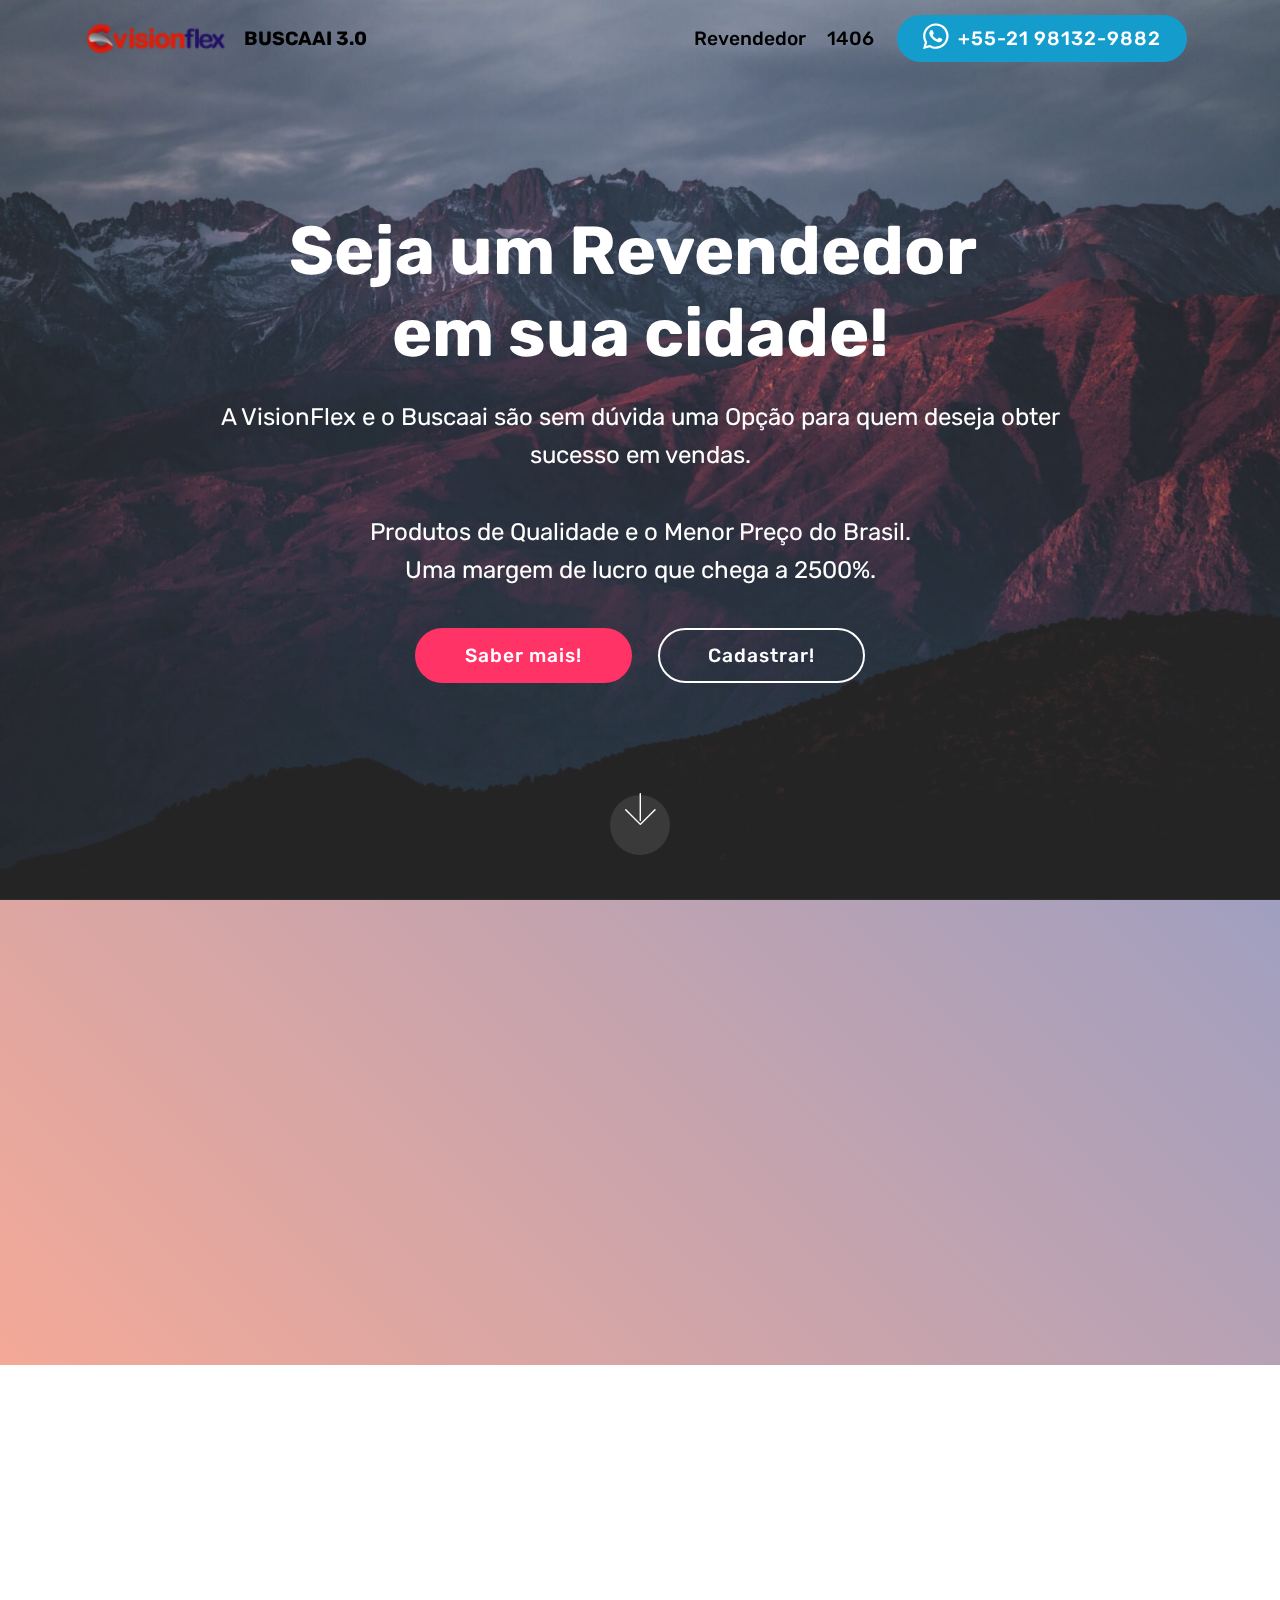
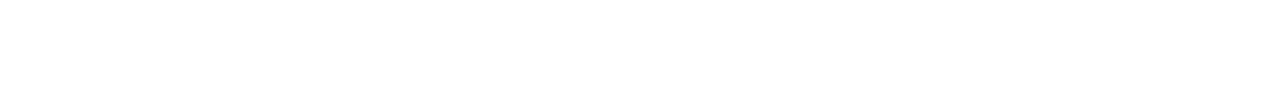
<file: index.html>
<!DOCTYPE html>
<html >
<head>
  <!-- Site made with Mobirise Website Builder v4.7.7, https://mobirise.com -->
  <meta charset="UTF-8">
  <meta http-equiv="X-UA-Compatible" content="IE=edge">
  <meta name="generator" content="Mobirise v4.7.7, mobirise.com">
  <meta name="viewport" content="width=device-width, initial-scale=1, minimum-scale=1">
  <link rel="shortcut icon" href="assets/images/logo-1visionflex-122x49.png" type="image/x-icon">
  <meta name="description" content="Descubra como milhares de pessoas estão prosperando em um Brasil em crise.
Tenha até 2500% de lucro.">
  <title>Revendedor 1406</title>
  <link rel="stylesheet" href="assets/web/assets/mobirise-icons/mobirise-icons.css">
  <link rel="stylesheet" href="assets/tether/tether.min.css">
  <link rel="stylesheet" href="assets/soundcloud-plugin/style.css">
  <link rel="stylesheet" href="assets/bootstrap/css/bootstrap.min.css">
  <link rel="stylesheet" href="assets/bootstrap/css/bootstrap-grid.min.css">
  <link rel="stylesheet" href="assets/bootstrap/css/bootstrap-reboot.min.css">
  <link rel="stylesheet" href="assets/dropdown/css/style.css">
  <link rel="stylesheet" href="assets/socicon/css/styles.css">
  <link rel="stylesheet" href="assets/animatecss/animate.min.css">
  <link rel="stylesheet" href="assets/theme/css/style.css">
  <link rel="stylesheet" href="assets/mobirise/css/mbr-additional.css" type="text/css">
  
  
  
</head>
<body>

<!-- Google Analytics -->
<!-- Global site tag (gtag.js) - Google Analytics -->
<script async src="https://www.googletagmanager.com/gtag/js?id=UA-120979008-1"></script>
<script>
  window.dataLayer = window.dataLayer || [];
  function gtag(){dataLayer.push(arguments);}
  gtag('js', new Date());

  gtag('config', 'UA-120979008-1');
</script>

<!-- /Google Analytics -->


  <section class="menu cid-qVmoySsbcr" once="menu" id="menu2-m">

    

    <nav class="navbar navbar-expand beta-menu navbar-dropdown align-items-center navbar-fixed-top navbar-toggleable-sm bg-color transparent">
        <button class="navbar-toggler navbar-toggler-right" type="button" data-toggle="collapse" data-target="#navbarSupportedContent" aria-controls="navbarSupportedContent" aria-expanded="false" aria-label="Toggle navigation">
            <div class="hamburger">
                <span></span>
                <span></span>
                <span></span>
                <span></span>
            </div>
        </button>
        <div class="menu-logo">
            <div class="navbar-brand">
                <span class="navbar-logo">
                    <a href="http://revendedor1406.v.cadastro.rio.br" target="_blank">
                        <img src="assets/images/logo-1visionflex-122x49.png" alt="Mobirise" title="" style="height: 3.8rem;">
                    </a>
                </span>
                <span class="navbar-caption-wrap"><a class="navbar-caption text-black display-4" href="https://mobirise.com">
                        BUSCAAI 3.0</a></span>
            </div>
        </div>
        <div class="collapse navbar-collapse" id="navbarSupportedContent">
            <ul class="navbar-nav nav-dropdown" data-app-modern-menu="true"><li class="nav-item">
                    <a class="nav-link link text-black display-4" href="http://revendedor1406.v.cadastro.rio.br/" target="_blank">Revendedor</a>
                </li>
                <li class="nav-item">
                    <a class="nav-link link text-black display-4" href="http://revendedor1406.v.cadastro.rio.br/" target="_blank">
                        1406</a>
                </li></ul>
            <div class="navbar-buttons mbr-section-btn"><a class="btn btn-sm btn-primary display-4" href="https://api.whatsapp.com/send?phone=5521981329882" target="_blank"><span class="socicon socicon-whatsapp mbr-iconfont mbr-iconfont-btn"></span>
                    
                    +55-21 98132-9882</a></div>
        </div>
    </nav>
</section>

<section class="engine"><a href="https://mobirise.me/d">website maker</a></section><section class="cid-qTkA127IK8 mbr-fullscreen mbr-parallax-background" id="header2-1">

    

    <div class="mbr-overlay" style="opacity: 0.3; background-color: rgb(118, 118, 118);"></div>

    <div class="container align-center">
        <div class="row justify-content-md-center">
            <div class="mbr-white col-md-10">
                <h1 class="mbr-section-title mbr-bold pb-3 mbr-fonts-style display-1">
                    Seja um Revendedor&nbsp;<br>em sua cidade!</h1>
                
                <p class="mbr-text pb-3 mbr-fonts-style display-5">A VisionFlex e o Buscaai são sem dúvida uma Opção para quem deseja obter sucesso em vendas.
<br>
<br>Produtos de Qualidade e o Menor Preço do Brasil.
<br>Uma margem de lucro que chega a 2500%.</p>
                <div class="mbr-section-btn"><a class="btn btn-md btn-secondary display-4" href="http://revendedor1406.v.cadastro.rio.br/" target="_blank">Saber mais!</a>
                    <a class="btn btn-md btn-white-outline display-4" href="http://cadastro.v.cadastro.rio.br" target="_blank">Cadastrar!</a></div>
            </div>
        </div>
    </div>
    <div class="mbr-arrow hidden-sm-down" aria-hidden="true">
        <a href="#next">
            <i class="mbri-down mbr-iconfont"></i>
        </a>
    </div>
</section>

<section class="header7 cid-qVkw46Pi23" id="header7-4">

    

    

    <div class="container">
        <div class="media-container-row">

            <div class="media-content align-right">
                <h1 class="mbr-section-title mbr-white pb-3 mbr-fonts-style display-2">Nós iremos ajudar!&nbsp;</h1>
                <div class="mbr-section-text mbr-white pb-3">
                    <p class="mbr-text mbr-fonts-style display-5">
                        Temos trabalho prá você!
                    </p>
                </div>
                <div class="mbr-section-btn"><a class="btn btn-md btn-primary display-4" href="http://revendedor1406.v.cadastro.rio.br/" target="_blank">Saber mais!</a>
                        <a class="btn btn-md btn-white-outline display-4" href="http://cadastro.v.cadastro.rio.br/" target="_blank">Cadastrar!</a></div>
            </div>

            <div class="mbr-figure" style="width: 100%;"><iframe class="mbr-embedded-video" src="https://www.youtube.com/embed/GgKOvO2n_Sk?rel=0&amp;amp;showinfo=0&amp;autoplay=0&amp;loop=0" width="1280" height="720" frameborder="0" allowfullscreen></iframe></div>

        </div>
    </div>
</section>

<section class="cid-qTkAaeaxX5 mbr-reveal mbr-parallax-background" id="footer1-2">

    

    <div class="mbr-overlay" style="background-color: rgb(60, 60, 60); opacity: 0.5;"></div>

    <div class="container">
        <div class="media-container-row content text-white">
            <div class="col-12 col-md-3">
                <div class="media-wrap">
                    <a href="http://revendedor1406.v.cadastro.rio.br/">
                        <img src="assets/images/mrciobringhenti2.fw-328x334.png" alt="Grupo MarcioBringhenti" title="Grupo MarcioBringhenti">
                    </a>
                </div>
            </div>
            <div class="col-12 col-md-3 mbr-fonts-style display-7">
                <h5 class="pb-3">MarcioBringhenti</h5>
                <p class="mbr-text">Campo Grande&nbsp;<br>Rio de Janeiro</p>
            </div>
            <div class="col-12 col-md-3 mbr-fonts-style display-7">
                <h5 class="pb-3">
                    Contato</h5>
                <p class="mbr-text">
                    Email: sac1406@v.cadastro.rio.br &nbsp; &nbsp; &nbsp; &nbsp; &nbsp; &nbsp; &nbsp; &nbsp; &nbsp; &nbsp;&nbsp;<br><a href="https://api.whatsapp.com/send?phone=5521981329882" target="_blank">whatsapp: +55(21) 98132 9882 </a><br>           
                </p>
            </div>
            <div class="col-12 col-md-3 mbr-fonts-style display-7">
                <h5 class="pb-3">
                    Links
                </h5>
                <p class="mbr-text"><a href="http://cadastro.v.cadastro.rio.br" target="_blank">CADASTRO</a><br><a href="http://revendedor1406.v.cadastro.rio.br" target="_blank">Saiba mais!</a></p>
            </div>
        </div>
        <div class="footer-lower">
            <div class="media-container-row">
                <div class="col-sm-12">
                    <hr>
                </div>
            </div>
            <div class="media-container-row mbr-white">
                <div class="col-sm-6 copyright">
                    <p class="mbr-text mbr-fonts-style display-7">
                        © Copyright 2018 Grupo - &nbsp;<a href="http://marciobringhenti.com.br" target="_blank">MarcioBringhenti</a></p>
                </div>
                <div class="col-md-6">
                    <div class="social-list align-right">
                        <div class="soc-item">
                            <a href="http://r1.revendedor1406.v.cadastro.rio.br/twitter" target="_blank">
                                <span class="mbr-iconfont mbr-iconfont-social socicon-twitter socicon"></span>
                            </a>
                        </div>
                        <div class="soc-item">
                            <a href="http://r1.revendedor1406.v.cadastro.rio.br/facebook" target="_blank">
                                <span class="mbr-iconfont mbr-iconfont-social socicon-facebook socicon"></span>
                            </a>
                        </div>
                        <div class="soc-item">
                            <a href="http://r1.revendedor1406.v.cadastro.rio.br/youtube" target="_blank">
                                <span class="mbr-iconfont mbr-iconfont-social socicon-youtube socicon"></span>
                            </a>
                        </div>
                        <div class="soc-item">
                            <a href="http://r1.revendedor1406.v.cadastro.rio.br/instagram" target="_blank">
                                <span class="mbr-iconfont mbr-iconfont-social socicon-instagram socicon"></span>
                            </a>
                        </div>
                        <div class="soc-item">
                            <a href="http://r1.revendedor1406.v.cadastro.rio.br/googlemais" target="_blank">
                                <span class="mbr-iconfont mbr-iconfont-social socicon-googleplus socicon"></span>
                            </a>
                        </div>
                        <div class="soc-item">
                            <a href="http://r1.revendedor1406.v.cadastro.rio.br/vimeo" target="_blank">
                                <span class="mbr-iconfont mbr-iconfont-social socicon-vimeo socicon"></span>
                            </a>
                        </div>
                    </div>
                </div>
            </div>
        </div>
    </div>
</section>


  <script src="assets/web/assets/jquery/jquery.min.js"></script>
  <script src="assets/popper/popper.min.js"></script>
  <script src="assets/tether/tether.min.js"></script>
  <script src="assets/bootstrap/js/bootstrap.min.js"></script>
  <script src="assets/dropdown/js/script.min.js"></script>
  <script src="assets/smoothscroll/smooth-scroll.js"></script>
  <script src="assets/viewportchecker/jquery.viewportchecker.js"></script>
  <script src="assets/parallax/jarallax.min.js"></script>
  <script src="assets/touchswipe/jquery.touch-swipe.min.js"></script>
  <script src="assets/theme/js/script.js"></script>
  
  
 <div id="scrollToTop" class="scrollToTop mbr-arrow-up"><a style="text-align: center;"><i></i></a></div>
    <input name="animation" type="hidden">
  </body>
</html>
</file>
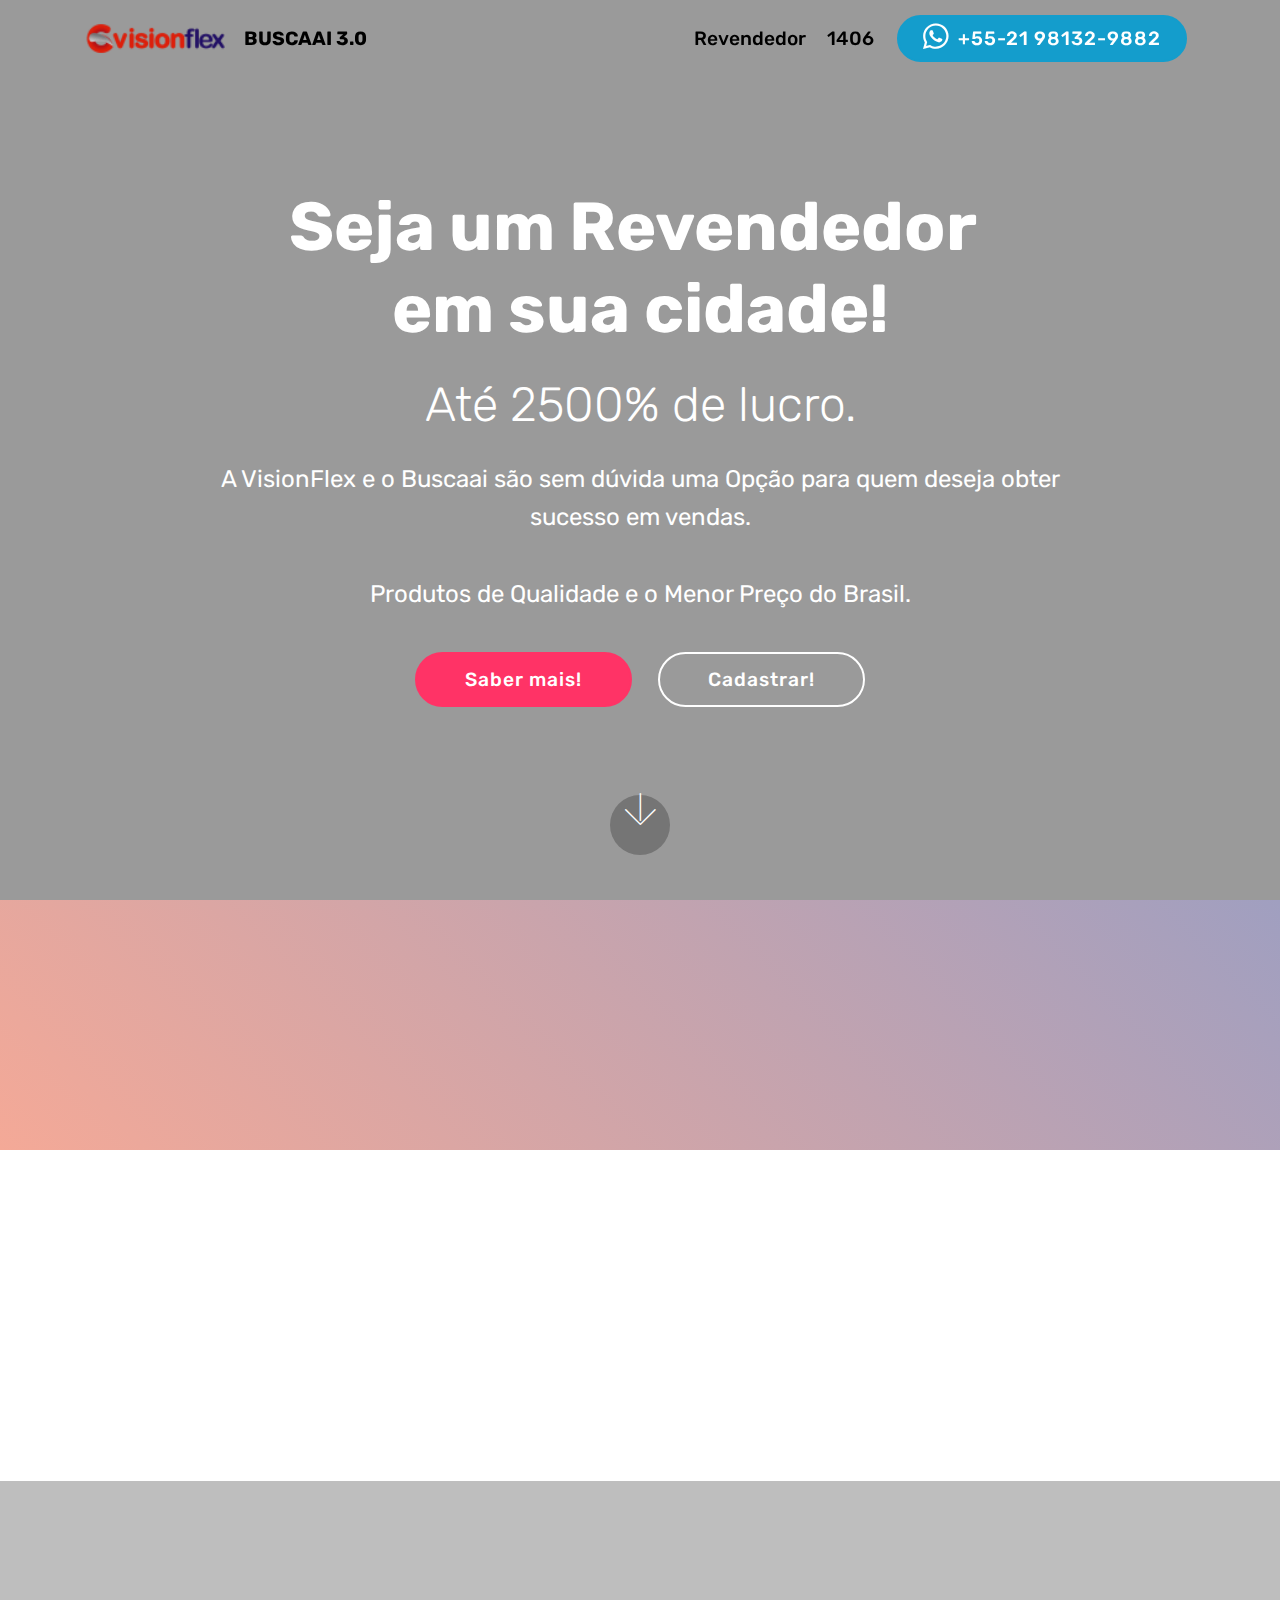
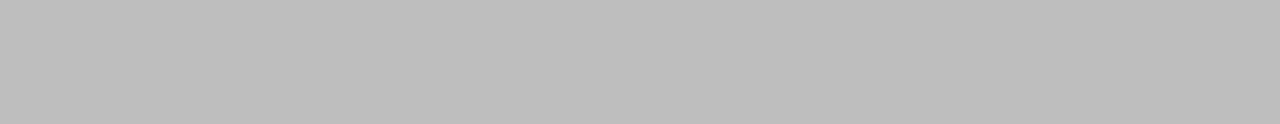
<file: revendedor1406-1.html>
<!DOCTYPE html>
<html >
<head>
  <!-- Site made with Mobirise Website Builder v4.7.7, https://mobirise.com -->
  <meta charset="UTF-8">
  <meta http-equiv="X-UA-Compatible" content="IE=edge">
  <meta name="generator" content="Mobirise v4.7.7, mobirise.com">
  <meta name="viewport" content="width=device-width, initial-scale=1, minimum-scale=1">
  <link rel="shortcut icon" href="assets/images/logo-1visionflex-122x49.png" type="image/x-icon">
  <meta name="description" content="Descubra como milhares de pessoas estão prosperando em um Brasil em crise.
Tenha até 2500% de lucro.">
  <title>Revendedor 1460 - 1</title>
  <link rel="stylesheet" href="assets/web/assets/mobirise-icons/mobirise-icons.css">
  <link rel="stylesheet" href="assets/tether/tether.min.css">
  <link rel="stylesheet" href="assets/soundcloud-plugin/style.css">
  <link rel="stylesheet" href="assets/bootstrap/css/bootstrap.min.css">
  <link rel="stylesheet" href="assets/bootstrap/css/bootstrap-grid.min.css">
  <link rel="stylesheet" href="assets/bootstrap/css/bootstrap-reboot.min.css">
  <link rel="stylesheet" href="assets/dropdown/css/style.css">
  <link rel="stylesheet" href="assets/socicon/css/styles.css">
  <link rel="stylesheet" href="assets/animatecss/animate.min.css">
  <link rel="stylesheet" href="assets/theme/css/style.css">
  <link rel="stylesheet" href="assets/mobirise/css/mbr-additional.css" type="text/css">
  
  
  
</head>
<body>

<!-- Google Analytics -->
<!-- Global site tag (gtag.js) - Google Analytics -->
<script async src="https://www.googletagmanager.com/gtag/js?id=UA-120979008-1"></script>
<script>
  window.dataLayer = window.dataLayer || [];
  function gtag(){dataLayer.push(arguments);}
  gtag('js', new Date());

  gtag('config', 'UA-120979008-1');
</script>

<!-- /Google Analytics -->


  <section class="menu cid-qVn5GhPgBa" once="menu" id="menu2-n">

    

    <nav class="navbar navbar-expand beta-menu navbar-dropdown align-items-center navbar-fixed-top navbar-toggleable-sm bg-color transparent">
        <button class="navbar-toggler navbar-toggler-right" type="button" data-toggle="collapse" data-target="#navbarSupportedContent" aria-controls="navbarSupportedContent" aria-expanded="false" aria-label="Toggle navigation">
            <div class="hamburger">
                <span></span>
                <span></span>
                <span></span>
                <span></span>
            </div>
        </button>
        <div class="menu-logo">
            <div class="navbar-brand">
                <span class="navbar-logo">
                    <a href="http://revendedor1406.v.cadastro.rio.br" target="_blank">
                        <img src="assets/images/logo-1visionflex-122x49.png" alt="Mobirise" title="" style="height: 3.8rem;">
                    </a>
                </span>
                <span class="navbar-caption-wrap"><a class="navbar-caption text-black display-4" href="https://mobirise.com">
                        BUSCAAI 3.0</a></span>
            </div>
        </div>
        <div class="collapse navbar-collapse" id="navbarSupportedContent">
            <ul class="navbar-nav nav-dropdown" data-app-modern-menu="true"><li class="nav-item">
                    <a class="nav-link link text-black display-4" href="http://revendedor1406.v.cadastro.rio.br/" target="_blank">Revendedor</a>
                </li>
                <li class="nav-item">
                    <a class="nav-link link text-black display-4" href="http://revendedor1406.v.cadastro.rio.br/" target="_blank">
                        1406</a>
                </li></ul>
            <div class="navbar-buttons mbr-section-btn"><a class="btn btn-sm btn-primary display-4" href="https://api.whatsapp.com/send?phone=5521981329882" target="_blank"><span class="socicon socicon-whatsapp mbr-iconfont mbr-iconfont-btn"></span>
                    
                    +55-21 98132-9882</a></div>
        </div>
    </nav>
</section>

<section class="engine"><a href="https://mobirise.me/z">best css templates</a></section><section class="cid-qVn5GjDrHo mbr-fullscreen" data-bg-video="https://www.youtube.com/watch?v=umcOXkPx7_Q&amp;t=1s" id="header2-o">

    

    <div class="mbr-overlay" style="opacity: 0.7; background-color: rgb(118, 118, 118);"></div>

    <div class="container align-center">
        <div class="row justify-content-md-center">
            <div class="mbr-white col-md-10">
                <h1 class="mbr-section-title mbr-bold pb-3 mbr-fonts-style display-1">
                    Seja um Revendedor&nbsp;<br>em sua cidade!</h1>
                <h3 class="mbr-section-subtitle align-center mbr-light pb-3 mbr-fonts-style display-2">Até 2500% de lucro.</h3>
                <p class="mbr-text pb-3 mbr-fonts-style display-5">A VisionFlex e o Buscaai são sem dúvida uma Opção para quem deseja obter sucesso em vendas.
<br>
<br>Produtos de Qualidade e o Menor Preço do Brasil.
<br></p>
                <div class="mbr-section-btn"><a class="btn btn-md btn-secondary display-4" href="http://revendedor1406.v.cadastro.rio.br/" target="_blank">Saber mais!</a>
                    <a class="btn btn-md btn-white-outline display-4" href="http://cadastro.v.cadastro.rio.br" target="_blank">Cadastrar!</a></div>
            </div>
        </div>
    </div>
    <div class="mbr-arrow hidden-sm-down" aria-hidden="true">
        <a href="#next">
            <i class="mbri-down mbr-iconfont"></i>
        </a>
    </div>
</section>

<section class="header7 cid-qVn5GlcXQO" id="header7-p">

    

    

    <div class="container">
        <div class="media-container-row">

            <div class="media-content align-right">
                <h1 class="mbr-section-title mbr-white pb-3 mbr-fonts-style display-2">Nós iremos ajudar!&nbsp;</h1>
                <div class="mbr-section-text mbr-white pb-3">
                    <p class="mbr-text mbr-fonts-style display-5">
                        Temos trabalho prá você!
                    </p>
                </div>
                <div class="mbr-section-btn"><a class="btn btn-md btn-primary display-4" href="http://revendedor1406.v.cadastro.rio.br/" target="_blank">Saber mais!</a>
                        <a class="btn btn-md btn-white-outline display-4" href="http://cadastro.v.cadastro.rio.br/" target="_blank">Cadastrar!</a></div>
            </div>

            <div class="mbr-figure" style="width: 65%;"><iframe class="mbr-embedded-video" src="https://www.youtube.com/embed/GgKOvO2n_Sk?rel=0&amp;amp;showinfo=0&amp;autoplay=0&amp;loop=0" width="1280" height="720" frameborder="0" allowfullscreen></iframe></div>

        </div>
    </div>
</section>

<section class="cid-qVn5GmH97X mbr-reveal mbr-parallax-background" id="footer1-q">

    

    <div class="mbr-overlay" style="background-color: rgb(60, 60, 60); opacity: 0.6;"></div>

    <div class="container">
        <div class="media-container-row content text-white">
            <div class="col-12 col-md-3">
                <div class="media-wrap">
                    <a href="http://revendedor1406.v.cadastro.rio.br/">
                        <img src="assets/images/mrciobringhenti2.fw-328x334.png" alt="Grupo MarcioBringhenti" title="Grupo MarcioBringhenti">
                    </a>
                </div>
            </div>
            <div class="col-12 col-md-3 mbr-fonts-style display-7">
                <h5 class="pb-3">MarcioBringhenti</h5>
                <p class="mbr-text">Campo Grande&nbsp;<br>Rio de Janeiro</p>
            </div>
            <div class="col-12 col-md-3 mbr-fonts-style display-7">
                <h5 class="pb-3">
                    Contato</h5>
                <p class="mbr-text">
                    Email: sac1406@v.cadastro.rio.br &nbsp; &nbsp; &nbsp; &nbsp; &nbsp; &nbsp; &nbsp; &nbsp; &nbsp; &nbsp;&nbsp;<br><a href="https://api.whatsapp.com/send?phone=5521981329882" target="_blank">whatsapp: +55(21) 98132 9882 </a><br>           
                </p>
            </div>
            <div class="col-12 col-md-3 mbr-fonts-style display-7">
                <h5 class="pb-3">
                    Links
                </h5>
                <p class="mbr-text"><a href="http://cadastro.v.cadastro.rio.br" target="_blank">CADASTRO</a><br><a href="http://revendedor1406.v.cadastro.rio.br" target="_blank">Saiba mais!</a></p>
            </div>
        </div>
        <div class="footer-lower">
            <div class="media-container-row">
                <div class="col-sm-12">
                    <hr>
                </div>
            </div>
            <div class="media-container-row mbr-white">
                <div class="col-sm-6 copyright">
                    <p class="mbr-text mbr-fonts-style display-7">
                        © Copyright 2018 Grupo - &nbsp;<a href="http://marciobringhenti.com.br" target="_blank">MarcioBringhenti</a></p>
                </div>
                <div class="col-md-6">
                    <div class="social-list align-right">
                        <div class="soc-item">
                            <a href="http://r1.revendedor1406.v.cadastro.rio.br/twitter" target="_blank">
                                <span class="mbr-iconfont mbr-iconfont-social socicon-twitter socicon"></span>
                            </a>
                        </div>
                        <div class="soc-item">
                            <a href="http://r1.revendedor1406.v.cadastro.rio.br/facebook" target="_blank">
                                <span class="mbr-iconfont mbr-iconfont-social socicon-facebook socicon"></span>
                            </a>
                        </div>
                        <div class="soc-item">
                            <a href="http://r1.revendedor1406.v.cadastro.rio.br/youtube" target="_blank">
                                <span class="mbr-iconfont mbr-iconfont-social socicon-youtube socicon"></span>
                            </a>
                        </div>
                        <div class="soc-item">
                            <a href="http://r1.revendedor1406.v.cadastro.rio.br/instagram" target="_blank">
                                <span class="mbr-iconfont mbr-iconfont-social socicon-instagram socicon"></span>
                            </a>
                        </div>
                        <div class="soc-item">
                            <a href="http://r1.revendedor1406.v.cadastro.rio.br/googlemais" target="_blank">
                                <span class="mbr-iconfont mbr-iconfont-social socicon-googleplus socicon"></span>
                            </a>
                        </div>
                        <div class="soc-item">
                            <a href="http://r1.revendedor1406.v.cadastro.rio.br/vimeo" target="_blank">
                                <span class="mbr-iconfont mbr-iconfont-social socicon-vimeo socicon"></span>
                            </a>
                        </div>
                    </div>
                </div>
            </div>
        </div>
    </div>
</section>

<section class="cid-qVn8idQ1w4" data-bg-video="http://www.youtube.com/watch?v=uNCr7NdOJgw" id="social-buttons3-r">
    
    

    <div class="mbr-overlay" style="opacity: 0.2; background-color: rgb(0, 0, 0);">
    </div>

    <div class="container">
        <div class="media-container-row">
            <div class="col-md-8 align-center">
                <h2 class="pb-3 mbr-section-title mbr-fonts-style display-2">COMPARTILHE ESTA PÁGINA!
</h2>
                <div>
                    <div class="mbr-social-likes">
                        <span class="btn btn-social socicon-bg-facebook facebook mx-2" title="Share link on Facebook">
                            <i class="socicon socicon-facebook"></i>
                        </span>
                        <span class="btn btn-social twitter socicon-bg-twitter mx-2" title="Share link on Twitter">
                            <i class="socicon socicon-twitter"></i>
                        </span>
                        <span class="btn btn-social plusone socicon-bg-googleplus mx-2" title="Share link on Google+">
                            <i class="socicon socicon-googleplus"></i>
                        </span>
                        <span class="btn btn-social vkontakte socicon-bg-vkontakte mx-2" title="Share link on VKontakte">
                            <i class="socicon socicon-vkontakte"></i>
                        </span>
                        <span class="btn btn-social odnoklassniki socicon-bg-odnoklassniki mx-2" title="Share link on Odnoklassniki">
                            <i class="socicon socicon-odnoklassniki"></i>
                        </span>
                        <span class="btn btn-social pinterest socicon-bg-pinterest mx-2" title="Share link on Pinterest">
                            <i class="socicon socicon-pinterest"></i>
                        </span>
                        <span class="btn btn-social mailru socicon-bg-mail mx-2" title="Share link on Mailru">
                            <i class="socicon socicon-mail"></i>
                        </span>
                    </div>
                </div>
            </div>
        </div>
    </div>
</section>


  <script src="assets/web/assets/jquery/jquery.min.js"></script>
  <script src="assets/popper/popper.min.js"></script>
  <script src="assets/tether/tether.min.js"></script>
  <script src="assets/bootstrap/js/bootstrap.min.js"></script>
  <script src="assets/touchswipe/jquery.touch-swipe.min.js"></script>
  <script src="assets/dropdown/js/script.min.js"></script>
  <script src="assets/smoothscroll/smooth-scroll.js"></script>
  <script src="assets/viewportchecker/jquery.viewportchecker.js"></script>
  <script src="assets/ytplayer/jquery.mb.ytplayer.min.js"></script>
  <script src="assets/vimeoplayer/jquery.mb.vimeo_player.js"></script>
  <script src="assets/parallax/jarallax.min.js"></script>
  <script src="assets/sociallikes/social-likes.js"></script>
  <script src="assets/theme/js/script.js"></script>
  
  
 <div id="scrollToTop" class="scrollToTop mbr-arrow-up"><a style="text-align: center;"><i></i></a></div>
    <input name="animation" type="hidden">
  </body>
</html>
</file>
<file: assets/web/assets/mobirise-icons/mobirise-icons.css>
@font-face {
  font-family: 'MobiriseIcons';
  src:  url('mobirise-icons.eot?spat4u');
  src:  url('mobirise-icons.eot?spat4u#iefix') format('embedded-opentype'),
    url('mobirise-icons.ttf?spat4u') format('truetype'),
    url('mobirise-icons.woff?spat4u') format('woff'),
    url('mobirise-icons.svg?spat4u#MobiriseIcons') format('svg');
  font-weight: normal;
  font-style: normal;
}

[class^="mbri-"], [class*=" mbri-"] {
  /* use !important to prevent issues with browser extensions that change fonts */
  font-family: MobiriseIcons !important;
  speak: none;
  font-style: normal;
  font-weight: normal;
  font-variant: normal;
  text-transform: none;
  line-height: 1;

  /* Better Font Rendering =========== */
  -webkit-font-smoothing: antialiased;
  -moz-osx-font-smoothing: grayscale;
}

.mbri-add-submenu:before {
  content: "\e900";
}
.mbri-alert:before {
  content: "\e901";
}
.mbri-align-center:before {
  content: "\e902";
}
.mbri-align-justify:before {
  content: "\e903";
}
.mbri-align-left:before {
  content: "\e904";
}
.mbri-align-right:before {
  content: "\e905";
}
.mbri-android:before {
  content: "\e906";
}
.mbri-apple:before {
  content: "\e907";
}
.mbri-arrow-down:before {
  content: "\e908";
}
.mbri-arrow-next:before {
  content: "\e909";
}
.mbri-arrow-prev:before {
  content: "\e90a";
}
.mbri-arrow-up:before {
  content: "\e90b";
}
.mbri-bold:before {
  content: "\e90c";
}
.mbri-bookmark:before {
  content: "\e90d";
}
.mbri-bootstrap:before {
  content: "\e90e";
}
.mbri-briefcase:before {
  content: "\e90f";
}
.mbri-browse:before {
  content: "\e910";
}
.mbri-bulleted-list:before {
  content: "\e911";
}
.mbri-calendar:before {
  content: "\e912";
}
.mbri-camera:before {
  content: "\e913";
}
.mbri-cart-add:before {
  content: "\e914";
}
.mbri-cart-full:before {
  content: "\e915";
}
.mbri-cash:before {
  content: "\e916";
}
.mbri-change-style:before {
  content: "\e917";
}
.mbri-chat:before {
  content: "\e918";
}
.mbri-clock:before {
  content: "\e919";
}
.mbri-close:before {
  content: "\e91a";
}
.mbri-cloud:before {
  content: "\e91b";
}
.mbri-code:before {
  content: "\e91c";
}
.mbri-contact-form:before {
  content: "\e91d";
}
.mbri-credit-card:before {
  content: "\e91e";
}
.mbri-cursor-click:before {
  content: "\e91f";
}
.mbri-cust-feedback:before {
  content: "\e920";
}
.mbri-database:before {
  content: "\e921";
}
.mbri-delivery:before {
  content: "\e922";
}
.mbri-desktop:before {
  content: "\e923";
}
.mbri-devices:before {
  content: "\e924";
}
.mbri-down:before {
  content: "\e925";
}
.mbri-download:before {
  content: "\e989";
}
.mbri-drag-n-drop:before {
  content: "\e927";
}
.mbri-drag-n-drop2:before {
  content: "\e928";
}
.mbri-edit:before {
  content: "\e929";
}
.mbri-edit2:before {
  content: "\e92a";
}
.mbri-error:before {
  content: "\e92b";
}
.mbri-extension:before {
  content: "\e92c";
}
.mbri-features:before {
  content: "\e92d";
}
.mbri-file:before {
  content: "\e92e";
}
.mbri-flag:before {
  content: "\e92f";
}
.mbri-folder:before {
  content: "\e930";
}
.mbri-gift:before {
  content: "\e931";
}
.mbri-github:before {
  content: "\e932";
}
.mbri-globe:before {
  content: "\e933";
}
.mbri-globe-2:before {
  content: "\e934";
}
.mbri-growing-chart:before {
  content: "\e935";
}
.mbri-hearth:before {
  content: "\e936";
}
.mbri-help:before {
  content: "\e937";
}
.mbri-home:before {
  content: "\e938";
}
.mbri-hot-cup:before {
  content: "\e939";
}
.mbri-idea:before {
  content: "\e93a";
}
.mbri-image-gallery:before {
  content: "\e93b";
}
.mbri-image-slider:before {
  content: "\e93c";
}
.mbri-info:before {
  content: "\e93d";
}
.mbri-italic:before {
  content: "\e93e";
}
.mbri-key:before {
  content: "\e93f";
}
.mbri-laptop:before {
  content: "\e940";
}
.mbri-layers:before {
  content: "\e941";
}
.mbri-left-right:before {
  content: "\e942";
}
.mbri-left:before {
  content: "\e943";
}
.mbri-letter:before {
  content: "\e944";
}
.mbri-like:before {
  content: "\e945";
}
.mbri-link:before {
  content: "\e946";
}
.mbri-lock:before {
  content: "\e947";
}
.mbri-login:before {
  content: "\e948";
}
.mbri-logout:before {
  content: "\e949";
}
.mbri-magic-stick:before {
  content: "\e94a";
}
.mbri-map-pin:before {
  content: "\e94b";
}
.mbri-menu:before {
  content: "\e94c";
}
.mbri-mobile:before {
  content: "\e94d";
}
.mbri-mobile2:before {
  content: "\e94e";
}
.mbri-mobirise:before {
  content: "\e94f";
}
.mbri-more-horizontal:before {
  content: "\e950";
}
.mbri-more-vertical:before {
  content: "\e951";
}
.mbri-music:before {
  content: "\e952";
}
.mbri-new-file:before {
  content: "\e953";
}
.mbri-numbered-list:before {
  content: "\e954";
}
.mbri-opened-folder:before {
  content: "\e955";
}
.mbri-pages:before {
  content: "\e956";
}
.mbri-paper-plane:before {
  content: "\e957";
}
.mbri-paperclip:before {
  content: "\e958";
}
.mbri-photo:before {
  content: "\e959";
}
.mbri-photos:before {
  content: "\e95a";
}
.mbri-pin:before {
  content: "\e95b";
}
.mbri-play:before {
  content: "\e95c";
}
.mbri-plus:before {
  content: "\e95d";
}
.mbri-preview:before {
  content: "\e95e";
}
.mbri-print:before {
  content: "\e95f";
}
.mbri-protect:before {
  content: "\e960";
}
.mbri-question:before {
  content: "\e961";
}
.mbri-quote-left:before {
  content: "\e962";
}
.mbri-quote-right:before {
  content: "\e963";
}
.mbri-refresh:before {
  content: "\e964";
}
.mbri-responsive:before {
  content: "\e965";
}
.mbri-right:before {
  content: "\e966";
}
.mbri-rocket:before {
  content: "\e967";
}
.mbri-sad-face:before {
  content: "\e968";
}
.mbri-sale:before {
  content: "\e969";
}
.mbri-save:before {
  content: "\e96a";
}
.mbri-search:before {
  content: "\e96b";
}
.mbri-setting:before {
  content: "\e96c";
}
.mbri-setting2:before {
  content: "\e96d";
}
.mbri-setting3:before {
  content: "\e96e";
}
.mbri-share:before {
  content: "\e96f";
}
.mbri-shopping-bag:before {
  content: "\e970";
}
.mbri-shopping-basket:before {
  content: "\e971";
}
.mbri-shopping-cart:before {
  content: "\e972";
}
.mbri-sites:before {
  content: "\e973";
}
.mbri-smile-face:before {
  content: "\e974";
}
.mbri-speed:before {
  content: "\e975";
}
.mbri-star:before {
  content: "\e976";
}
.mbri-success:before {
  content: "\e977";
}
.mbri-sun:before {
  content: "\e978";
}
.mbri-sun2:before {
  content: "\e979";
}
.mbri-tablet:before {
  content: "\e97a";
}
.mbri-tablet-vertical:before {
  content: "\e97b";
}
.mbri-target:before {
  content: "\e97c";
}
.mbri-timer:before {
  content: "\e97d";
}
.mbri-to-ftp:before {
  content: "\e97e";
}
.mbri-to-local-drive:before {
  content: "\e97f";
}
.mbri-touch-swipe:before {
  content: "\e980";
}
.mbri-touch:before {
  content: "\e981";
}
.mbri-trash:before {
  content: "\e982";
}
.mbri-underline:before {
  content: "\e983";
}
.mbri-unlink:before {
  content: "\e984";
}
.mbri-unlock:before {
  content: "\e985";
}
.mbri-up-down:before {
  content: "\e986";
}
.mbri-up:before {
  content: "\e987";
}
.mbri-update:before {
  content: "\e988";
}
.mbri-upload:before {
 content: "\e926"; 
}
.mbri-user:before {
  content: "\e98a";
}
.mbri-user2:before {
  content: "\e98b";
}
.mbri-users:before {
  content: "\e98c";
}
.mbri-video:before {
  content: "\e98d";
}
.mbri-video-play:before {
  content: "\e98e";
}
.mbri-watch:before {
  content: "\e98f";
}
.mbri-website-theme:before {
  content: "\e990";
}
.mbri-wifi:before {
  content: "\e991";
}
.mbri-windows:before {
  content: "\e992";
}
.mbri-zoom-out:before {
  content: "\e993";
}
.mbri-redo:before {
  content: "\e994";
}
.mbri-undo:before {
  content: "\e995";
}
</file>
<file: assets/soundcloud-plugin/style.css>
.addons-container {
  position: relative;
  margin-left: auto;
  margin-right: auto;
  padding-right: 15px;
  padding-left: 15px; }
  @media (min-width: 576px) {
    .addons-container {
      padding-right: 15px;
      padding-left: 15px; } }
  @media (min-width: 768px) {
    .addons-container {
      padding-right: 15px;
      padding-left: 15px; } }
  @media (min-width: 992px) {
    .addons-container {
      padding-right: 15px;
      padding-left: 15px; } }
  @media (min-width: 1200px) {
    .addons-container {
      padding-right: 15px;
      padding-left: 15px; } }
  @media (min-width: 576px) {
    .addons-container {
      width: 540px;
      max-width: 100%; } }
  @media (min-width: 768px) {
    .addons-container {
      width: 720px;
      max-width: 100%; } }
  @media (min-width: 992px) {
    .addons-container {
      width: 960px;
      max-width: 100%; } }
  @media (min-width: 1200px) {
    .addons-container {
      width: 1140px;
      max-width: 100%; } }

.addons-container-inner{
    position: relative;
    width: 100%;
    min-height: 1px;
    padding-right: 15px;
    padding-left: 15px;
}
@media (min-width: 567px) {
    .addons-container-inner{
        -ms-flex: 0 0 66.666667%;
        flex: 0 0 66.666667%;
        max-width: 66.666667%;
    }
}
.addons-row{
    display: flex;
    justify-content:center;
}
</file>
<file: assets/dropdown/css/style.css>
.navbar-dropdown {
  left: 0;
  padding: 0;
  position: absolute;
  right: 0;
  top: 0;
  transition: all 0.45s ease;
  z-index: 1030;
  background: #282828; }
  .navbar-dropdown .navbar-logo {
    margin-right: 0.8rem;
    transition: margin 0.3s ease-in-out;
    vertical-align: middle; }
    .navbar-dropdown .navbar-logo img {
      height: 3.125rem;
      transition: all 0.3s ease-in-out; }
    .navbar-dropdown .navbar-logo.mbr-iconfont {
      font-size: 3.125rem;
      line-height: 3.125rem; }
  .navbar-dropdown .navbar-caption {
    font-weight: 700;
    white-space: normal;
    vertical-align: -4px;
    line-height: 3.125rem !important; }
    .navbar-dropdown .navbar-caption, .navbar-dropdown .navbar-caption:hover {
      color: inherit;
      text-decoration: none; }
  .navbar-dropdown .mbr-iconfont + .navbar-caption {
    vertical-align: -1px; }
  .navbar-dropdown.navbar-fixed-top {
    position: fixed; }
  .navbar-dropdown .navbar-brand span {
    vertical-align: -4px; }
  .navbar-dropdown.bg-color.transparent {
    background: none; }
  .navbar-dropdown.navbar-short .navbar-brand {
    padding: 0.625rem 0; }
    .navbar-dropdown.navbar-short .navbar-brand span {
      vertical-align: -1px; }
  .navbar-dropdown.navbar-short .navbar-caption {
    line-height: 2.375rem !important;
    vertical-align: -2px; }
  .navbar-dropdown.navbar-short .navbar-logo {
    margin-right: 0.5rem; }
    .navbar-dropdown.navbar-short .navbar-logo img {
      height: 2.375rem; }
    .navbar-dropdown.navbar-short .navbar-logo.mbr-iconfont {
      font-size: 2.375rem;
      line-height: 2.375rem; }
  .navbar-dropdown.navbar-short .mbr-table-cell {
    height: 3.625rem; }
  .navbar-dropdown .navbar-close {
    left: 0.6875rem;
    position: fixed;
    top: 0.75rem;
    z-index: 1000; }
  .navbar-dropdown .hamburger-icon {
    content: "";
    display: inline-block;
    vertical-align: middle;
    width: 16px;
    -webkit-box-shadow: 0 -6px 0 1px #282828,0 0 0 1px #282828,0 6px 0 1px #282828;
    -moz-box-shadow: 0 -6px 0 1px #282828,0 0 0 1px #282828,0 6px 0 1px #282828;
    box-shadow: 0 -6px 0 1px #282828,0 0 0 1px #282828,0 6px 0 1px #282828; }

.dropdown-menu .dropdown-toggle[data-toggle="dropdown-submenu"]::after {
  border-bottom: 0.35em solid transparent;
  border-left: 0.35em solid;
  border-right: 0;
  border-top: 0.35em solid transparent;
  margin-left: 0.3rem; }

.dropdown-menu .dropdown-item:focus {
  outline: 0; }

.nav-dropdown {
  font-size: 0.75rem;
  font-weight: 500;
  height: auto !important; }
  .nav-dropdown .nav-btn {
    padding-left: 1rem; }
  .nav-dropdown .link {
    margin: .667em 1.667em;
    font-weight: 500;
    padding: 0;
    transition: color .2s ease-in-out; }
    .nav-dropdown .link.dropdown-toggle {
      margin-right: 2.583em; }
      .nav-dropdown .link.dropdown-toggle::after {
        margin-left: .25rem;
        border-top: 0.35em solid;
        border-right: 0.35em solid transparent;
        border-left: 0.35em solid transparent;
        border-bottom: 0; }
      .nav-dropdown .link.dropdown-toggle[aria-expanded="true"] {
        margin: 0;
        padding: 0.667em 3.263em  0.667em 1.667em; }
  .nav-dropdown .link::after,
  .nav-dropdown .dropdown-item::after {
    color: inherit; }
  .nav-dropdown .btn {
    font-size: 0.75rem;
    font-weight: 700;
    letter-spacing: 0;
    margin-bottom: 0;
    padding-left: 1.25rem;
    padding-right: 1.25rem; }
  .nav-dropdown .dropdown-menu {
    border-radius: 0;
    border: 0;
    left: 0;
    margin: 0;
    padding-bottom: 1.25rem;
    padding-top: 1.25rem;
    position: relative; }
  .nav-dropdown .dropdown-submenu {
    margin-left: 0.125rem;
    top: 0; }
  .nav-dropdown .dropdown-item {
    font-weight: 500;
    line-height: 2;
    padding: 0.3846em 4.615em 0.3846em 1.5385em;
    position: relative;
    transition: color .2s ease-in-out, background-color .2s ease-in-out; }
    .nav-dropdown .dropdown-item::after {
      margin-top: -0.3077em;
      position: absolute;
      right: 1.1538em;
      top: 50%; }
    .nav-dropdown .dropdown-item:focus, .nav-dropdown .dropdown-item:hover {
      background: none; }

@media (max-width: 767px) {
  .nav-dropdown.navbar-toggleable-sm {
    bottom: 0;
    display: none;
    left: 0;
    overflow-x: hidden;
    position: fixed;
    top: 0;
    transform: translateX(-100%);
    -ms-transform: translateX(-100%);
    -webkit-transform: translateX(-100%);
    width: 18.75rem;
    z-index: 999; } }
.nav-dropdown.navbar-toggleable-xl {
  bottom: 0;
  display: none;
  left: 0;
  overflow-x: hidden;
  position: fixed;
  top: 0;
  transform: translateX(-100%);
  -ms-transform: translateX(-100%);
  -webkit-transform: translateX(-100%);
  width: 18.75rem;
  z-index: 999; }

.nav-dropdown-sm {
  display: block !important;
  overflow-x: hidden;
  overflow: auto;
  padding-top: 3.875rem; }
  .nav-dropdown-sm::after {
    content: "";
    display: block;
    height: 3rem;
    width: 100%; }
  .nav-dropdown-sm.collapse.in ~ .navbar-close {
    display: block !important; }
  .nav-dropdown-sm.collapsing, .nav-dropdown-sm.collapse.in {
    transform: translateX(0);
    -ms-transform: translateX(0);
    -webkit-transform: translateX(0);
    transition: all 0.25s ease-out;
    -webkit-transition: all 0.25s ease-out;
    background: #282828; }
  .nav-dropdown-sm.collapsing[aria-expanded="false"] {
    transform: translateX(-100%);
    -ms-transform: translateX(-100%);
    -webkit-transform: translateX(-100%); }
  .nav-dropdown-sm .nav-item {
    display: block;
    margin-left: 0 !important;
    padding-left: 0; }
  .nav-dropdown-sm .link,
  .nav-dropdown-sm .dropdown-item {
    border-top: 1px dotted rgba(255, 255, 255, 0.1);
    font-size: 0.8125rem;
    line-height: 1.6;
    margin: 0 !important;
    padding: 0.875rem 2.4rem 0.875rem 1.5625rem !important;
    position: relative;
    white-space: normal; }
    .nav-dropdown-sm .link:focus, .nav-dropdown-sm .link:hover,
    .nav-dropdown-sm .dropdown-item:focus,
    .nav-dropdown-sm .dropdown-item:hover {
      background: rgba(0, 0, 0, 0.2) !important;
      color: #c0a375; }
  .nav-dropdown-sm .nav-btn {
    position: relative;
    padding: 1.5625rem 1.5625rem 0 1.5625rem; }
    .nav-dropdown-sm .nav-btn::before {
      border-top: 1px dotted rgba(255, 255, 255, 0.1);
      content: "";
      left: 0;
      position: absolute;
      top: 0;
      width: 100%; }
    .nav-dropdown-sm .nav-btn + .nav-btn {
      padding-top: 0.625rem; }
      .nav-dropdown-sm .nav-btn + .nav-btn::before {
        display: none; }
  .nav-dropdown-sm .btn {
    padding: 0.625rem 0; }
  .nav-dropdown-sm .dropdown-toggle[data-toggle="dropdown-submenu"]::after {
    margin-left: .25rem;
    border-top: 0.35em solid;
    border-right: 0.35em solid transparent;
    border-left: 0.35em solid transparent;
    border-bottom: 0; }
  .nav-dropdown-sm .dropdown-toggle[data-toggle="dropdown-submenu"][aria-expanded="true"]::after {
    border-top: 0;
    border-right: 0.35em solid transparent;
    border-left: 0.35em solid transparent;
    border-bottom: 0.35em solid; }
  .nav-dropdown-sm .dropdown-menu {
    margin: 0;
    padding: 0;
    position: relative;
    top: 0;
    left: 0;
    width: 100%;
    border: 0;
    float: none;
    border-radius: 0;
    background: none; }
  .nav-dropdown-sm .dropdown-submenu {
    left: 100%;
    margin-left: 0.125rem;
    margin-top: -1.25rem;
    top: 0; }

.navbar-toggleable-sm .nav-dropdown .dropdown-menu {
  position: absolute; }

.navbar-toggleable-sm .nav-dropdown .dropdown-submenu {
  left: 100%;
  margin-left: 0.125rem;
  margin-top: -1.25rem;
  top: 0; }

.navbar-toggleable-sm.opened .nav-dropdown .dropdown-menu {
  position: relative; }

.navbar-toggleable-sm.opened .nav-dropdown .dropdown-submenu {
  left: 0;
  margin-left: 00rem;
  margin-top: 0rem;
  top: 0; }

.is-builder .nav-dropdown.collapsing {
  transition: none !important; }

/*# sourceMappingURL=style.css.map */
</file>
<file: assets/socicon/css/styles.css>
@charset "UTF-8";

@font-face {
  font-family: "socicon";
  src:url("../fonts/socicon.eot");
  src:url("../fonts/socicon.eot?#iefix") format("embedded-opentype"),
    url("../fonts/socicon.woff") format("woff"),
    url("../fonts/socicon.ttf") format("truetype"),
    url("../fonts/socicon.svg#socicon") format("svg");
  font-weight: normal;
  font-style: normal;

}

[data-icon]:before {
  font-family: "socicon" !important;
  content: attr(data-icon);
  font-style: normal !important;
  font-weight: normal !important;
  font-variant: normal !important;
  text-transform: none !important;
  speak: none;
  line-height: 1;
  -webkit-font-smoothing: antialiased;
  -moz-osx-font-smoothing: grayscale;
}

[class^="socicon-"]:before,
[class*=" socicon-"]:before {
  font-family: "socicon" !important;
  font-style: normal !important;
  font-weight: normal !important;
  font-variant: normal !important;
  text-transform: none !important;
  speak: none;
  line-height: 1;
  -webkit-font-smoothing: antialiased;
  -moz-osx-font-smoothing: grayscale;
}

.socicon-modelmayhem:before {
  content: "\e000";
}
.socicon-mixcloud:before {
  content: "\e001";
}
.socicon-drupal:before {
  content: "\e002";
}
.socicon-swarm:before {
  content: "\e003";
}
.socicon-istock:before {
  content: "\e004";
}
.socicon-yammer:before {
  content: "\e005";
}
.socicon-ello:before {
  content: "\e006";
}
.socicon-stackoverflow:before {
  content: "\e007";
}
.socicon-persona:before {
  content: "\e008";
}
.socicon-triplej:before {
  content: "\e009";
}
.socicon-houzz:before {
  content: "\e00a";
}
.socicon-rss:before {
  content: "\e00b";
}
.socicon-paypal:before {
  content: "\e00c";
}
.socicon-odnoklassniki:before {
  content: "\e00d";
}
.socicon-airbnb:before {
  content: "\e00e";
}
.socicon-periscope:before {
  content: "\e00f";
}
.socicon-outlook:before {
  content: "\e010";
}
.socicon-coderwall:before {
  content: "\e011";
}
.socicon-tripadvisor:before {
  content: "\e012";
}
.socicon-appnet:before {
  content: "\e013";
}
.socicon-goodreads:before {
  content: "\e014";
}
.socicon-tripit:before {
  content: "\e015";
}
.socicon-lanyrd:before {
  content: "\e016";
}
.socicon-slideshare:before {
  content: "\e017";
}
.socicon-buffer:before {
  content: "\e018";
}
.socicon-disqus:before {
  content: "\e019";
}
.socicon-vkontakte:before {
  content: "\e01a";
}
.socicon-whatsapp:before {
  content: "\e01b";
}
.socicon-patreon:before {
  content: "\e01c";
}
.socicon-storehouse:before {
  content: "\e01d";
}
.socicon-pocket:before {
  content: "\e01e";
}
.socicon-mail:before {
  content: "\e01f";
}
.socicon-blogger:before {
  content: "\e020";
}
.socicon-technorati:before {
  content: "\e021";
}
.socicon-reddit:before {
  content: "\e022";
}
.socicon-dribbble:before {
  content: "\e023";
}
.socicon-stumbleupon:before {
  content: "\e024";
}
.socicon-digg:before {
  content: "\e025";
}
.socicon-envato:before {
  content: "\e026";
}
.socicon-behance:before {
  content: "\e027";
}
.socicon-delicious:before {
  content: "\e028";
}
.socicon-deviantart:before {
  content: "\e029";
}
.socicon-forrst:before {
  content: "\e02a";
}
.socicon-play:before {
  content: "\e02b";
}
.socicon-zerply:before {
  content: "\e02c";
}
.socicon-wikipedia:before {
  content: "\e02d";
}
.socicon-apple:before {
  content: "\e02e";
}
.socicon-flattr:before {
  content: "\e02f";
}
.socicon-github:before {
  content: "\e030";
}
.socicon-renren:before {
  content: "\e031";
}
.socicon-friendfeed:before {
  content: "\e032";
}
.socicon-newsvine:before {
  content: "\e033";
}
.socicon-identica:before {
  content: "\e034";
}
.socicon-bebo:before {
  content: "\e035";
}
.socicon-zynga:before {
  content: "\e036";
}
.socicon-steam:before {
  content: "\e037";
}
.socicon-xbox:before {
  content: "\e038";
}
.socicon-windows:before {
  content: "\e039";
}
.socicon-qq:before {
  content: "\e03a";
}
.socicon-douban:before {
  content: "\e03b";
}
.socicon-meetup:before {
  content: "\e03c";
}
.socicon-playstation:before {
  content: "\e03d";
}
.socicon-android:before {
  content: "\e03e";
}
.socicon-snapchat:before {
  content: "\e03f";
}
.socicon-twitter:before {
  content: "\e040";
}
.socicon-facebook:before {
  content: "\e041";
}
.socicon-googleplus:before {
  content: "\e042";
}
.socicon-pinterest:before {
  content: "\e043";
}
.socicon-foursquare:before {
  content: "\e044";
}
.socicon-yahoo:before {
  content: "\e045";
}
.socicon-skype:before {
  content: "\e046";
}
.socicon-yelp:before {
  content: "\e047";
}
.socicon-feedburner:before {
  content: "\e048";
}
.socicon-linkedin:before {
  content: "\e049";
}
.socicon-viadeo:before {
  content: "\e04a";
}
.socicon-xing:before {
  content: "\e04b";
}
.socicon-myspace:before {
  content: "\e04c";
}
.socicon-soundcloud:before {
  content: "\e04d";
}
.socicon-spotify:before {
  content: "\e04e";
}
.socicon-grooveshark:before {
  content: "\e04f";
}
.socicon-lastfm:before {
  content: "\e050";
}
.socicon-youtube:before {
  content: "\e051";
}
.socicon-vimeo:before {
  content: "\e052";
}
.socicon-dailymotion:before {
  content: "\e053";
}
.socicon-vine:before {
  content: "\e054";
}
.socicon-flickr:before {
  content: "\e055";
}
.socicon-500px:before {
  content: "\e056";
}
.socicon-wordpress:before {
  content: "\e058";
}
.socicon-tumblr:before {
  content: "\e059";
}
.socicon-twitch:before {
  content: "\e05a";
}
.socicon-8tracks:before {
  content: "\e05b";
}
.socicon-amazon:before {
  content: "\e05c";
}
.socicon-icq:before {
  content: "\e05d";
}
.socicon-smugmug:before {
  content: "\e05e";
}
.socicon-ravelry:before {
  content: "\e05f";
}
.socicon-weibo:before {
  content: "\e060";
}
.socicon-baidu:before {
  content: "\e061";
}
.socicon-angellist:before {
  content: "\e062";
}
.socicon-ebay:before {
  content: "\e063";
}
.socicon-imdb:before {
  content: "\e064";
}
.socicon-stayfriends:before {
  content: "\e065";
}
.socicon-residentadvisor:before {
  content: "\e066";
}
.socicon-google:before {
  content: "\e067";
}
.socicon-yandex:before {
  content: "\e068";
}
.socicon-sharethis:before {
  content: "\e069";
}
.socicon-bandcamp:before {
  content: "\e06a";
}
.socicon-itunes:before {
  content: "\e06b";
}
.socicon-deezer:before {
  content: "\e06c";
}
.socicon-telegram:before {
  content: "\e06e";
}
.socicon-openid:before {
  content: "\e06f";
}
.socicon-amplement:before {
  content: "\e070";
}
.socicon-viber:before {
  content: "\e071";
}
.socicon-zomato:before {
  content: "\e072";
}
.socicon-draugiem:before {
  content: "\e074";
}
.socicon-endomodo:before {
  content: "\e075";
}
.socicon-filmweb:before {
  content: "\e076";
}
.socicon-stackexchange:before {
  content: "\e077";
}
.socicon-wykop:before {
  content: "\e078";
}
.socicon-teamspeak:before {
  content: "\e079";
}
.socicon-teamviewer:before {
  content: "\e07a";
}
.socicon-ventrilo:before {
  content: "\e07b";
}
.socicon-younow:before {
  content: "\e07c";
}
.socicon-raidcall:before {
  content: "\e07d";
}
.socicon-mumble:before {
  content: "\e07e";
}
.socicon-medium:before {
  content: "\e06d";
}
.socicon-bebee:before {
  content: "\e07f";
}
.socicon-hitbox:before {
  content: "\e080";
}
.socicon-reverbnation:before {
  content: "\e081";
}
.socicon-formulr:before {
  content: "\e082";
}
.socicon-instagram:before {
  content: "\e057";
}
.socicon-battlenet:before {
  content: "\e083";
}
.socicon-chrome:before {
  content: "\e084";
}
.socicon-discord:before {
  content: "\e086";
}
.socicon-issuu:before {
  content: "\e087";
}
.socicon-macos:before {
  content: "\e088";
}
.socicon-firefox:before {
  content: "\e089";
}
.socicon-opera:before {
  content: "\e08d";
}
.socicon-keybase:before {
  content: "\e090";
}
.socicon-alliance:before {
  content: "\e091";
}
.socicon-livejournal:before {
  content: "\e092";
}
.socicon-googlephotos:before {
  content: "\e093";
}
.socicon-horde:before {
  content: "\e094";
}
.socicon-etsy:before {
  content: "\e095";
}
.socicon-zapier:before {
  content: "\e096";
}
.socicon-google-scholar:before {
  content: "\e097";
}
.socicon-researchgate:before {
  content: "\e098";
}
.socicon-wechat:before {
  content: "\e099";
}
.socicon-strava:before {
  content: "\e09a";
}
.socicon-line:before {
  content: "\e09b";
}
.socicon-lyft:before {
  content: "\e09c";
}
.socicon-uber:before {
  content: "\e09d";
}
.socicon-songkick:before {
  content: "\e09e";
}
.socicon-viewbug:before {
  content: "\e09f";
}
.socicon-googlegroups:before {
  content: "\e0a0";
}
.socicon-quora:before {
  content: "\e073";
}
.socicon-diablo:before {
  content: "\e085";
}
.socicon-blizzard:before {
  content: "\e0a1";
}
.socicon-hearthstone:before {
  content: "\e08b";
}
.socicon-heroes:before {
  content: "\e08a";
}
.socicon-overwatch:before {
  content: "\e08c";
}
.socicon-warcraft:before {
  content: "\e08e";
}
.socicon-starcraft:before {
  content: "\e08f";
}
.socicon-beam:before {
  content: "\e0a2";
}
.socicon-curse:before {
  content: "\e0a3";
}
.socicon-player:before {
  content: "\e0a4";
}
.socicon-streamjar:before {
  content: "\e0a5";
}
.socicon-nintendo:before {
  content: "\e0a6";
}
.socicon-hellocoton:before {
  content: "\e0a7";
}
</file>
<file: assets/theme/css/style.css>
/*!
 * Mobirise v4 theme (https://mobirise.com/)
 * Copyright 2017 Mobirise
 */
section {
  background-color: #eeeeee; }

section,
.container,
.container-fluid {
  position: relative;
  word-wrap: break-word; }

a.mbr-iconfont:hover {
  text-decoration: none; }

.article .lead p, .article .lead ul, .article .lead ol, .article .lead pre, .article .lead blockquote {
  margin-bottom: 0; }

a {
  font-style: normal;
  font-weight: 400;
  cursor: pointer; }
  a, a:hover {
    text-decoration: none; }

figure {
  margin-bottom: 0; }

body {
  color: #232323; }

h1, h2, h3, h4, h5, h6,
.h1, .h2, .h3, .h4, .h5, .h6,
.display-1, .display-2, .display-3, .display-4 {
  line-height: 1;
  word-break: break-word;
  word-wrap: break-word; }

b, strong {
  font-weight: bold; }

blockquote {
  padding: 10px 0 10px 20px;
  position: relative;
  border-left: 2px solid;
  border-color: #ff3366; }

input:-webkit-autofill, input:-webkit-autofill:hover, input:-webkit-autofill:focus, input:-webkit-autofill:active {
  transition-delay: 9999s;
  transition-property: background-color, color; }

textarea[type="hidden"] {
  display: none; }

body {
  position: relative; }

section {
  background-position: 50% 50%;
  background-repeat: no-repeat;
  background-size: cover; }
  section .mbr-background-video,
  section .mbr-background-video-preview {
    position: absolute;
    bottom: 0;
    left: 0;
    right: 0;
    top: 0; }

.hidden {
  visibility: hidden; }

.mbr-z-index20 {
  z-index: 20; }

/*! Base colors */
.mbr-white {
  color: #ffffff; }

.mbr-black {
  color: #000000; }

.mbr-bg-white {
  background-color: #ffffff; }

.mbr-bg-black {
  background-color: #000000; }

/*! Text-aligns */
.align-left {
  text-align: left; }

.align-center {
  text-align: center; }

.align-right {
  text-align: right; }

@media (max-width: 767px) {
  .align-left, .align-center, .align-right, .mbr-section-btn, .mbr-section-title {
    text-align: center; } }
/*! Font-weight  */
.mbr-light {
  font-weight: 300; }

.mbr-regular {
  font-weight: 400; }

.mbr-semibold {
  font-weight: 500; }

.mbr-bold {
  font-weight: 700; }

/*! Media  */
.media-size-item {
  -webkit-flex: 1 1 auto;
  -moz-flex: 1 1 auto;
  -ms-flex: 1 1 auto;
  -o-flex: 1 1 auto;
  flex: 1 1 auto; }

.media-content {
  -webkit-flex-basis: 100%;
  flex-basis: 100%; }

.media-container-row {
  display: -ms-flexbox;
  display: -webkit-flex;
  display: flex;
  -webkit-flex-direction: row;
  -ms-flex-direction: row;
  flex-direction: row;
  -webkit-flex-wrap: wrap;
  -ms-flex-wrap: wrap;
  flex-wrap: wrap;
  -webkit-justify-content: center;
  -ms-flex-pack: center;
  justify-content: center;
  -webkit-align-content: center;
  -ms-flex-line-pack: center;
  align-content: center;
  -webkit-align-items: start;
  -ms-flex-align: start;
  align-items: start; }
  .media-container-row .media-size-item {
    width: 400px; }

.media-container-column {
  display: -ms-flexbox;
  display: -webkit-flex;
  display: flex;
  -webkit-flex-direction: column;
  -ms-flex-direction: column;
  flex-direction: column;
  -webkit-flex-wrap: wrap;
  -ms-flex-wrap: wrap;
  flex-wrap: wrap;
  -webkit-justify-content: center;
  -ms-flex-pack: center;
  justify-content: center;
  -webkit-align-content: center;
  -ms-flex-line-pack: center;
  align-content: center;
  -webkit-align-items: stretch;
  -ms-flex-align: stretch;
  align-items: stretch; }
  .media-container-column > * {
    width: 100%; }

@media (min-width: 992px) {
  .media-container-row {
    -webkit-flex-wrap: nowrap;
    -ms-flex-wrap: nowrap;
    flex-wrap: nowrap; } }
figure {
  overflow: hidden; }

figure[mbr-media-size] {
  transition: width 0.1s; }

.mbr-figure img, .mbr-figure iframe {
  display: block;
  width: 100%; }

.card {
  background-color: transparent;
  border: none; }

.card-img {
  text-align: center;
  flex-shrink: 0; }

.media {
  max-width: 100%;
  margin: 0 auto; }

.mbr-figure {
  -ms-flex-item-align: center;
  -ms-grid-row-align: center;
  -webkit-align-self: center;
  align-self: center; }

.media-container > div {
  max-width: 100%; }

.mbr-figure img, .card-img img {
  width: 100%; }

@media (max-width: 991px) {
  .media-size-item {
    width: auto !important; }

  .media {
    width: auto; }

  .mbr-figure {
    width: 100% !important; } }
/*! Buttons */
.mbr-section-btn {
  margin-left: -.25rem;
  margin-right: -.25rem;
  font-size: 0; }

nav .mbr-section-btn {
  margin-left: 0rem;
  margin-right: 0rem; }

/*! Btn icon margin */
.btn .mbr-iconfont, .btn.btn-sm .mbr-iconfont {
  cursor: pointer;
  margin-right: 0.5rem; }

.btn.btn-md .mbr-iconfont, .btn.btn-md .mbr-iconfont {
  margin-right: 0.8rem; }

.mbr-regular {
  font-weight: 400; }

.mbr-semibold {
  font-weight: 500; }

.mbr-bold {
  font-weight: 700; }

[type="submit"] {
  -webkit-appearance: none; }

/*! Full-screen */
.mbr-fullscreen .mbr-overlay {
  min-height: 100vh; }

.mbr-fullscreen {
  display: flex;
  display: -webkit-flex;
  display: -moz-flex;
  display: -ms-flex;
  display: -o-flex;
  align-items: center;
  -webkit-align-items: center;
  min-height: 100vh;
  padding-top: 3rem;
  padding-bottom: 3rem; }

/*! Map */
.map {
  height: 25rem;
  position: relative; }
  .map iframe {
    width: 100%;
    height: 100%; }

/* Form */
.form-asterisk {
  font-family: initial;
  position: absolute;
  top: -2px;
  font-weight: normal; }

/*! Scroll to top arrow */
.mbr-arrow-up {
  bottom: 25px;
  right: 90px;
  position: fixed;
  text-align: right;
  z-index: 5000;
  color: #ffffff;
  font-size: 32px;
  transform: rotate(180deg);
  -webkit-transform: rotate(180deg); }

.mbr-arrow-up a {
  background: rgba(0, 0, 0, 0.2);
  border-radius: 3px;
  color: #fff;
  display: inline-block;
  height: 60px;
  width: 60px;
  outline-style: none !important;
  position: relative;
  text-decoration: none;
  transition: all .3s ease-in-out;
  cursor: pointer;
  text-align: center; }
  .mbr-arrow-up a:hover {
    background-color: rgba(0, 0, 0, 0.4); }
  .mbr-arrow-up a i {
    line-height: 60px; }

.mbr-arrow-up-icon {
  display: block;
  color: #fff; }

.mbr-arrow-up-icon::before {
  content: "\203a";
  display: inline-block;
  font-family: serif;
  font-size: 32px;
  line-height: 1;
  font-style: normal;
  position: relative;
  top: 6px;
  left: -4px;
  -webkit-transform: rotate(-90deg);
  transform: rotate(-90deg); }

/*! Arrow Down */
.mbr-arrow {
  position: absolute;
  bottom: 45px;
  left: 50%;
  width: 60px;
  height: 60px;
  cursor: pointer;
  background-color: rgba(80, 80, 80, 0.5);
  border-radius: 50%;
  -webkit-transform: translateX(-50%);
  transform: translateX(-50%); }
  .mbr-arrow > a {
    display: inline-block;
    text-decoration: none;
    outline-style: none;
    -webkit-animation: arrowdown 1.7s ease-in-out infinite;
    animation: arrowdown 1.7s ease-in-out infinite; }
    .mbr-arrow > a > i {
      position: absolute;
      top: -2px;
      left: 15px;
      font-size: 2rem; }

@keyframes arrowdown {
  0% {
    transform: translateY(0px);
    -webkit-transform: translateY(0px); }
  50% {
    transform: translateY(-5px);
    -webkit-transform: translateY(-5px); }
  100% {
    transform: translateY(0px);
    -webkit-transform: translateY(0px); } }
@-webkit-keyframes arrowdown {
  0% {
    transform: translateY(0px);
    -webkit-transform: translateY(0px); }
  50% {
    transform: translateY(-5px);
    -webkit-transform: translateY(-5px); }
  100% {
    transform: translateY(0px);
    -webkit-transform: translateY(0px); } }
@media (max-width: 500px) {
  .mbr-arrow-up {
    left: 50%;
    right: auto;
    transform: translateX(-50%) rotate(180deg);
    -webkit-transform: translateX(-50%) rotate(180deg); } }
/*Gradients animation*/
@keyframes gradient-animation {
  from {
    background-position: 0% 100%;
    animation-timing-function: ease-in-out; }
  to {
    background-position: 100% 0%;
    animation-timing-function: ease-in-out; } }
@-webkit-keyframes gradient-animation {
  from {
    background-position: 0% 100%;
    animation-timing-function: ease-in-out; }
  to {
    background-position: 100% 0%;
    animation-timing-function: ease-in-out; } }
.bg-gradient {
  background-size: 200% 200%;
  animation: gradient-animation 5s infinite alternate;
  -webkit-animation: gradient-animation 5s infinite alternate; }

.menu .navbar-brand {
  display: -webkit-flex; }
  .menu .navbar-brand span {
    display: flex;
    display: -webkit-flex; }
  .menu .navbar-brand .navbar-caption-wrap {
    display: -webkit-flex; }
  .menu .navbar-brand .navbar-logo img {
    display: -webkit-flex; }
@media (min-width: 768px) and (max-width: 991px) {
  .menu .navbar-toggleable-sm .navbar-nav {
    display: -webkit-box;
    display: -webkit-flex;
    display: -ms-flexbox; } }
@media (min-width: 992px) {
  .menu .navbar-nav.nav-dropdown {
    display: -webkit-flex; }
  .menu .navbar-toggleable-sm .navbar-collapse {
    display: -webkit-flex !important; } }

/*# sourceMappingURL=style.css.map */
.engine {
	position: absolute;
	text-indent: -2400px;
	text-align: center;
	padding: 0;
	top: 0;
	left: -2400px;
}
</file>
<file: assets/mobirise/css/mbr-additional.css>
@import url(https://fonts.googleapis.com/css?family=Rubik:300,300i,400,400i,500,500i,700,700i,900,900i);





body {
  font-style: normal;
  line-height: 1.5;
}
.mbr-section-title {
  font-style: normal;
  line-height: 1.2;
}
.mbr-section-subtitle {
  line-height: 1.3;
}
.mbr-text {
  font-style: normal;
  line-height: 1.6;
}
.display-1 {
  font-family: 'Rubik', sans-serif;
  font-size: 4.25rem;
}
.display-1 > .mbr-iconfont {
  font-size: 6.8rem;
}
.display-2 {
  font-family: 'Rubik', sans-serif;
  font-size: 3rem;
}
.display-2 > .mbr-iconfont {
  font-size: 4.8rem;
}
.display-4 {
  font-family: 'Rubik', sans-serif;
  font-size: 1.2rem;
}
.display-4 > .mbr-iconfont {
  font-size: 1.92rem;
}
.display-5 {
  font-family: 'Rubik', sans-serif;
  font-size: 1.5rem;
}
.display-5 > .mbr-iconfont {
  font-size: 2.4rem;
}
.display-7 {
  font-family: 'Rubik', sans-serif;
  font-size: 1rem;
}
.display-7 > .mbr-iconfont {
  font-size: 1.6rem;
}
/* ---- Fluid typography for mobile devices ---- */
/* 1.4 - font scale ratio ( bootstrap == 1.42857 ) */
/* 100vw - current viewport width */
/* (48 - 20)  48 == 48rem == 768px, 20 == 20rem == 320px(minimal supported viewport) */
/* 0.65 - min scale variable, may vary */
@media (max-width: 768px) {
  .display-1 {
    font-size: 3.4rem;
    font-size: calc( 2.1374999999999997rem + (4.25 - 2.1374999999999997) * ((100vw - 20rem) / (48 - 20)));
    line-height: calc( 1.4 * (2.1374999999999997rem + (4.25 - 2.1374999999999997) * ((100vw - 20rem) / (48 - 20))));
  }
  .display-2 {
    font-size: 2.4rem;
    font-size: calc( 1.7rem + (3 - 1.7) * ((100vw - 20rem) / (48 - 20)));
    line-height: calc( 1.4 * (1.7rem + (3 - 1.7) * ((100vw - 20rem) / (48 - 20))));
  }
  .display-4 {
    font-size: 0.96rem;
    font-size: calc( 1.07rem + (1.2 - 1.07) * ((100vw - 20rem) / (48 - 20)));
    line-height: calc( 1.4 * (1.07rem + (1.2 - 1.07) * ((100vw - 20rem) / (48 - 20))));
  }
  .display-5 {
    font-size: 1.2rem;
    font-size: calc( 1.175rem + (1.5 - 1.175) * ((100vw - 20rem) / (48 - 20)));
    line-height: calc( 1.4 * (1.175rem + (1.5 - 1.175) * ((100vw - 20rem) / (48 - 20))));
  }
}
/* Buttons */
.btn {
  font-weight: 500;
  border-width: 2px;
  font-style: normal;
  letter-spacing: 1px;
  margin: .4rem .8rem;
  white-space: normal;
  -webkit-transition: all 0.3s ease-in-out;
  -moz-transition: all 0.3s ease-in-out;
  transition: all 0.3s ease-in-out;
  padding: 1rem 3rem;
  border-radius: 3px;
  display: inline-flex;
  align-items: center;
  justify-content: center;
  word-break: break-word;
}
.btn-sm {
  font-weight: 500;
  letter-spacing: 1px;
  -webkit-transition: all 0.3s ease-in-out;
  -moz-transition: all 0.3s ease-in-out;
  transition: all 0.3s ease-in-out;
  padding: 0.6rem 1.5rem;
  border-radius: 3px;
}
.btn-md {
  font-weight: 500;
  letter-spacing: 1px;
  margin: .4rem .8rem !important;
  -webkit-transition: all 0.3s ease-in-out;
  -moz-transition: all 0.3s ease-in-out;
  transition: all 0.3s ease-in-out;
  padding: 1rem 3rem;
  border-radius: 3px;
}
.btn-lg {
  font-weight: 500;
  letter-spacing: 1px;
  margin: .4rem .8rem !important;
  -webkit-transition: all 0.3s ease-in-out;
  -moz-transition: all 0.3s ease-in-out;
  transition: all 0.3s ease-in-out;
  padding: 1.2rem 3.2rem;
  border-radius: 3px;
}
.bg-primary {
  background-color: #149dcc !important;
}
.bg-success {
  background-color: #f7ed4a !important;
}
.bg-info {
  background-color: #82786e !important;
}
.bg-warning {
  background-color: #879a9f !important;
}
.bg-danger {
  background-color: #b1a374 !important;
}
.btn-primary,
.btn-primary:active {
  background-color: #149dcc !important;
  border-color: #149dcc !important;
  color: #ffffff !important;
}
.btn-primary:hover,
.btn-primary:focus,
.btn-primary.focus,
.btn-primary.active {
  color: #ffffff !important;
  background-color: #0d6786 !important;
  border-color: #0d6786 !important;
}
.btn-primary.disabled,
.btn-primary:disabled {
  color: #ffffff !important;
  background-color: #0d6786 !important;
  border-color: #0d6786 !important;
}
.btn-secondary,
.btn-secondary:active {
  background-color: #ff3366 !important;
  border-color: #ff3366 !important;
  color: #ffffff !important;
}
.btn-secondary:hover,
.btn-secondary:focus,
.btn-secondary.focus,
.btn-secondary.active {
  color: #ffffff !important;
  background-color: #e50039 !important;
  border-color: #e50039 !important;
}
.btn-secondary.disabled,
.btn-secondary:disabled {
  color: #ffffff !important;
  background-color: #e50039 !important;
  border-color: #e50039 !important;
}
.btn-info,
.btn-info:active {
  background-color: #82786e !important;
  border-color: #82786e !important;
  color: #ffffff !important;
}
.btn-info:hover,
.btn-info:focus,
.btn-info.focus,
.btn-info.active {
  color: #ffffff !important;
  background-color: #59524b !important;
  border-color: #59524b !important;
}
.btn-info.disabled,
.btn-info:disabled {
  color: #ffffff !important;
  background-color: #59524b !important;
  border-color: #59524b !important;
}
.btn-success,
.btn-success:active {
  background-color: #f7ed4a !important;
  border-color: #f7ed4a !important;
  color: #3f3c03 !important;
}
.btn-success:hover,
.btn-success:focus,
.btn-success.focus,
.btn-success.active {
  color: #3f3c03 !important;
  background-color: #eadd0a !important;
  border-color: #eadd0a !important;
}
.btn-success.disabled,
.btn-success:disabled {
  color: #3f3c03 !important;
  background-color: #eadd0a !important;
  border-color: #eadd0a !important;
}
.btn-warning,
.btn-warning:active {
  background-color: #879a9f !important;
  border-color: #879a9f !important;
  color: #ffffff !important;
}
.btn-warning:hover,
.btn-warning:focus,
.btn-warning.focus,
.btn-warning.active {
  color: #ffffff !important;
  background-color: #617479 !important;
  border-color: #617479 !important;
}
.btn-warning.disabled,
.btn-warning:disabled {
  color: #ffffff !important;
  background-color: #617479 !important;
  border-color: #617479 !important;
}
.btn-danger,
.btn-danger:active {
  background-color: #b1a374 !important;
  border-color: #b1a374 !important;
  color: #ffffff !important;
}
.btn-danger:hover,
.btn-danger:focus,
.btn-danger.focus,
.btn-danger.active {
  color: #ffffff !important;
  background-color: #8b7d4e !important;
  border-color: #8b7d4e !important;
}
.btn-danger.disabled,
.btn-danger:disabled {
  color: #ffffff !important;
  background-color: #8b7d4e !important;
  border-color: #8b7d4e !important;
}
.btn-white {
  color: #333333 !important;
}
.btn-white,
.btn-white:active {
  background-color: #ffffff !important;
  border-color: #ffffff !important;
  color: #808080 !important;
}
.btn-white:hover,
.btn-white:focus,
.btn-white.focus,
.btn-white.active {
  color: #808080 !important;
  background-color: #d9d9d9 !important;
  border-color: #d9d9d9 !important;
}
.btn-white.disabled,
.btn-white:disabled {
  color: #808080 !important;
  background-color: #d9d9d9 !important;
  border-color: #d9d9d9 !important;
}
.btn-black,
.btn-black:active {
  background-color: #333333 !important;
  border-color: #333333 !important;
  color: #ffffff !important;
}
.btn-black:hover,
.btn-black:focus,
.btn-black.focus,
.btn-black.active {
  color: #ffffff !important;
  background-color: #0d0d0d !important;
  border-color: #0d0d0d !important;
}
.btn-black.disabled,
.btn-black:disabled {
  color: #ffffff !important;
  background-color: #0d0d0d !important;
  border-color: #0d0d0d !important;
}
.btn-primary-outline,
.btn-primary-outline:active {
  background: none;
  border-color: #0b566f;
  color: #0b566f;
}
.btn-primary-outline:hover,
.btn-primary-outline:focus,
.btn-primary-outline.focus,
.btn-primary-outline.active {
  color: #ffffff;
  background-color: #149dcc;
  border-color: #149dcc;
}
.btn-primary-outline.disabled,
.btn-primary-outline:disabled {
  color: #ffffff !important;
  background-color: #149dcc !important;
  border-color: #149dcc !important;
}
.btn-secondary-outline,
.btn-secondary-outline:active {
  background: none;
  border-color: #cc0033;
  color: #cc0033;
}
.btn-secondary-outline:hover,
.btn-secondary-outline:focus,
.btn-secondary-outline.focus,
.btn-secondary-outline.active {
  color: #ffffff;
  background-color: #ff3366;
  border-color: #ff3366;
}
.btn-secondary-outline.disabled,
.btn-secondary-outline:disabled {
  color: #ffffff !important;
  background-color: #ff3366 !important;
  border-color: #ff3366 !important;
}
.btn-info-outline,
.btn-info-outline:active {
  background: none;
  border-color: #4b453f;
  color: #4b453f;
}
.btn-info-outline:hover,
.btn-info-outline:focus,
.btn-info-outline.focus,
.btn-info-outline.active {
  color: #ffffff;
  background-color: #82786e;
  border-color: #82786e;
}
.btn-info-outline.disabled,
.btn-info-outline:disabled {
  color: #ffffff !important;
  background-color: #82786e !important;
  border-color: #82786e !important;
}
.btn-success-outline,
.btn-success-outline:active {
  background: none;
  border-color: #d2c609;
  color: #d2c609;
}
.btn-success-outline:hover,
.btn-success-outline:focus,
.btn-success-outline.focus,
.btn-success-outline.active {
  color: #3f3c03;
  background-color: #f7ed4a;
  border-color: #f7ed4a;
}
.btn-success-outline.disabled,
.btn-success-outline:disabled {
  color: #3f3c03 !important;
  background-color: #f7ed4a !important;
  border-color: #f7ed4a !important;
}
.btn-warning-outline,
.btn-warning-outline:active {
  background: none;
  border-color: #55666b;
  color: #55666b;
}
.btn-warning-outline:hover,
.btn-warning-outline:focus,
.btn-warning-outline.focus,
.btn-warning-outline.active {
  color: #ffffff;
  background-color: #879a9f;
  border-color: #879a9f;
}
.btn-warning-outline.disabled,
.btn-warning-outline:disabled {
  color: #ffffff !important;
  background-color: #879a9f !important;
  border-color: #879a9f !important;
}
.btn-danger-outline,
.btn-danger-outline:active {
  background: none;
  border-color: #7a6e45;
  color: #7a6e45;
}
.btn-danger-outline:hover,
.btn-danger-outline:focus,
.btn-danger-outline.focus,
.btn-danger-outline.active {
  color: #ffffff;
  background-color: #b1a374;
  border-color: #b1a374;
}
.btn-danger-outline.disabled,
.btn-danger-outline:disabled {
  color: #ffffff !important;
  background-color: #b1a374 !important;
  border-color: #b1a374 !important;
}
.btn-black-outline,
.btn-black-outline:active {
  background: none;
  border-color: #000000;
  color: #000000;
}
.btn-black-outline:hover,
.btn-black-outline:focus,
.btn-black-outline.focus,
.btn-black-outline.active {
  color: #ffffff;
  background-color: #333333;
  border-color: #333333;
}
.btn-black-outline.disabled,
.btn-black-outline:disabled {
  color: #ffffff !important;
  background-color: #333333 !important;
  border-color: #333333 !important;
}
.btn-white-outline,
.btn-white-outline:active,
.btn-white-outline.active {
  background: none;
  border-color: #ffffff;
  color: #ffffff;
}
.btn-white-outline:hover,
.btn-white-outline:focus,
.btn-white-outline.focus {
  color: #333333;
  background-color: #ffffff;
  border-color: #ffffff;
}
.text-primary {
  color: #149dcc !important;
}
.text-secondary {
  color: #ff3366 !important;
}
.text-success {
  color: #f7ed4a !important;
}
.text-info {
  color: #82786e !important;
}
.text-warning {
  color: #879a9f !important;
}
.text-danger {
  color: #b1a374 !important;
}
.text-white {
  color: #ffffff !important;
}
.text-black {
  color: #000000 !important;
}
a.text-primary:hover,
a.text-primary:focus {
  color: #0b566f !important;
}
a.text-secondary:hover,
a.text-secondary:focus {
  color: #cc0033 !important;
}
a.text-success:hover,
a.text-success:focus {
  color: #d2c609 !important;
}
a.text-info:hover,
a.text-info:focus {
  color: #4b453f !important;
}
a.text-warning:hover,
a.text-warning:focus {
  color: #55666b !important;
}
a.text-danger:hover,
a.text-danger:focus {
  color: #7a6e45 !important;
}
a.text-white:hover,
a.text-white:focus {
  color: #b3b3b3 !important;
}
a.text-black:hover,
a.text-black:focus {
  color: #4d4d4d !important;
}
.alert-success {
  background-color: #70c770;
}
.alert-info {
  background-color: #82786e;
}
.alert-warning {
  background-color: #879a9f;
}
.alert-danger {
  background-color: #b1a374;
}
.mbr-section-btn a.btn:not(.btn-form) {
  border-radius: 100px;
}
.mbr-section-btn a.btn:not(.btn-form):hover,
.mbr-section-btn a.btn:not(.btn-form):focus {
  box-shadow: none !important;
}
.mbr-section-btn a.btn:not(.btn-form):hover,
.mbr-section-btn a.btn:not(.btn-form):focus {
  box-shadow: 0 10px 40px 0 rgba(0, 0, 0, 0.2) !important;
  -webkit-box-shadow: 0 10px 40px 0 rgba(0, 0, 0, 0.2) !important;
}
.mbr-gallery-filter li a {
  border-radius: 100px !important;
}
.mbr-gallery-filter li.active .btn {
  background-color: #149dcc;
  border-color: #149dcc;
  color: #ffffff;
}
.mbr-gallery-filter li.active .btn:focus {
  box-shadow: none;
}
.nav-tabs .nav-link {
  border-radius: 100px !important;
}
.btn-form {
  border-radius: 0;
}
.btn-form:hover {
  cursor: pointer;
}
a,
a:hover {
  color: #149dcc;
}
.mbr-plan-header.bg-primary .mbr-plan-subtitle,
.mbr-plan-header.bg-primary .mbr-plan-price-desc {
  color: #b4e6f8;
}
.mbr-plan-header.bg-success .mbr-plan-subtitle,
.mbr-plan-header.bg-success .mbr-plan-price-desc {
  color: #ffffff;
}
.mbr-plan-header.bg-info .mbr-plan-subtitle,
.mbr-plan-header.bg-info .mbr-plan-price-desc {
  color: #beb8b2;
}
.mbr-plan-header.bg-warning .mbr-plan-subtitle,
.mbr-plan-header.bg-warning .mbr-plan-price-desc {
  color: #ced6d8;
}
.mbr-plan-header.bg-danger .mbr-plan-subtitle,
.mbr-plan-header.bg-danger .mbr-plan-price-desc {
  color: #dfd9c6;
}
/* Scroll to top button*/
#scrollToTop a {
  border-radius: 100px;
}
#scrollToTop a i:before {
  content: '';
  position: absolute;
  height: 40%;
  top: 25%;
  background: #fff;
  width: 2px;
  left: calc(50% - 1px);
}
#scrollToTop a i:after {
  content: '';
  position: absolute;
  display: block;
  border-top: 2px solid #fff;
  border-right: 2px solid #fff;
  width: 40%;
  height: 40%;
  left: 30%;
  bottom: 30%;
  transform: rotate(135deg);
}
/* Others*/
.note-check a[data-value=Rubik] {
  font-style: normal;
}
.mbr-arrow a {
  color: #ffffff;
}
@media (max-width: 767px) {
  .mbr-arrow {
    display: none;
  }
}
.form-control-label {
  position: relative;
  cursor: pointer;
  margin-bottom: .357em;
  padding: 0;
}
.alert {
  color: #ffffff;
  border-radius: 0;
  border: 0;
  font-size: .875rem;
  line-height: 1.5;
  margin-bottom: 1.875rem;
  padding: 1.25rem;
  position: relative;
}
.alert.alert-form::after {
  background-color: inherit;
  bottom: -7px;
  content: "";
  display: block;
  height: 14px;
  left: 50%;
  margin-left: -7px;
  position: absolute;
  transform: rotate(45deg);
  width: 14px;
}
.form-control {
  background-color: #f5f5f5;
  box-shadow: none;
  color: #565656;
  font-family: 'Rubik', sans-serif;
  font-size: 1rem;
  line-height: 1.43;
  min-height: 3.5em;
  padding: 1.07em .5em;
}
.form-control > .mbr-iconfont {
  font-size: 1.6rem;
}
.form-control,
.form-control:focus {
  border: 1px solid #e8e8e8;
}
.form-active .form-control:invalid {
  border-color: red;
}
.mbr-overlay {
  background-color: #000;
  bottom: 0;
  left: 0;
  opacity: .5;
  position: absolute;
  right: 0;
  top: 0;
  z-index: 0;
}
blockquote {
  font-style: italic;
  padding: 10px 0 10px 20px;
  font-size: 1.09rem;
  position: relative;
  border-color: #149dcc;
  border-width: 3px;
}
ul,
ol,
pre,
blockquote {
  margin-bottom: 2.3125rem;
}
pre {
  background: #f4f4f4;
  padding: 10px 24px;
  white-space: pre-wrap;
}
.inactive {
  -webkit-user-select: none;
  -moz-user-select: none;
  -ms-user-select: none;
  user-select: none;
  pointer-events: none;
  -webkit-user-drag: none;
  user-drag: none;
}
.mbr-section__comments .row {
  justify-content: center;
}
/* Forms */
.mbr-form .btn {
  margin: .4rem 0;
}
.mbr-form .input-group-btn a.btn {
  border-radius: 100px !important;
}
.mbr-form .input-group-btn a.btn:hover {
  box-shadow: 0 10px 40px 0 rgba(0, 0, 0, 0.2);
}
.mbr-form .input-group-btn button[type="submit"] {
  border-radius: 100px !important;
  padding: 1rem 3rem;
}
.mbr-form .input-group-btn button[type="submit"]:hover {
  box-shadow: 0 10px 40px 0 rgba(0, 0, 0, 0.2);
}
.form2 .form-control {
  border-top-left-radius: 100px;
  border-bottom-left-radius: 100px;
}
.form2 .input-group-btn a.btn {
  border-top-left-radius: 0 !important;
  border-bottom-left-radius: 0 !important;
}
.form2 .input-group-btn button[type="submit"] {
  border-top-left-radius: 0 !important;
  border-bottom-left-radius: 0 !important;
}
.form3 input[type="email"] {
  border-radius: 100px !important;
}
@media (max-width: 349px) {
  .form2 input[type="email"] {
    border-radius: 100px !important;
  }
  .form2 .input-group-btn a.btn {
    border-radius: 100px !important;
  }
  .form2 .input-group-btn button[type="submit"] {
    border-radius: 100px !important;
  }
}
@media (max-width: 767px) {
  .btn {
    font-size: .75rem !important;
  }
  .btn .mbr-iconfont {
    font-size: 1rem !important;
  }
}
/* Social block */
.btn-social {
  font-size: 20px;
  border-radius: 50%;
  padding: 0;
  width: 44px;
  height: 44px;
  line-height: 44px;
  text-align: center;
  position: relative;
  border: 2px solid #c0a375;
  border-color: #149dcc;
  color: #232323;
  cursor: pointer;
}
.btn-social i {
  top: 0;
  line-height: 44px;
  width: 44px;
}
.btn-social:hover {
  color: #fff;
  background: #149dcc;
}
.btn-social + .btn {
  margin-left: .1rem;
}
/* Footer */
.mbr-footer-content li::before,
.mbr-footer .mbr-contacts li::before {
  background: #149dcc;
}
.mbr-footer-content li a:hover,
.mbr-footer .mbr-contacts li a:hover {
  color: #149dcc;
}
.footer3 input[type="email"],
.footer4 input[type="email"] {
  border-radius: 100px !important;
}
.footer3 .input-group-btn a.btn,
.footer4 .input-group-btn a.btn {
  border-radius: 100px !important;
}
.footer3 .input-group-btn button[type="submit"],
.footer4 .input-group-btn button[type="submit"] {
  border-radius: 100px !important;
}
/* Headers*/
.header13 .form-inline input[type="email"],
.header14 .form-inline input[type="email"] {
  border-radius: 100px;
}
.header13 .form-inline input[type="text"],
.header14 .form-inline input[type="text"] {
  border-radius: 100px;
}
.header13 .form-inline input[type="tel"],
.header14 .form-inline input[type="tel"] {
  border-radius: 100px;
}
.header13 .form-inline a.btn,
.header14 .form-inline a.btn {
  border-radius: 100px;
}
.header13 .form-inline button,
.header14 .form-inline button {
  border-radius: 100px !important;
}
.offset-1 {
  margin-left: 8.33333%;
}
.offset-2 {
  margin-left: 16.66667%;
}
.offset-3 {
  margin-left: 25%;
}
.offset-4 {
  margin-left: 33.33333%;
}
.offset-5 {
  margin-left: 41.66667%;
}
.offset-6 {
  margin-left: 50%;
}
.offset-7 {
  margin-left: 58.33333%;
}
.offset-8 {
  margin-left: 66.66667%;
}
.offset-9 {
  margin-left: 75%;
}
.offset-10 {
  margin-left: 83.33333%;
}
.offset-11 {
  margin-left: 91.66667%;
}
@media (min-width: 576px) {
  .offset-sm-0 {
    margin-left: 0%;
  }
  .offset-sm-1 {
    margin-left: 8.33333%;
  }
  .offset-sm-2 {
    margin-left: 16.66667%;
  }
  .offset-sm-3 {
    margin-left: 25%;
  }
  .offset-sm-4 {
    margin-left: 33.33333%;
  }
  .offset-sm-5 {
    margin-left: 41.66667%;
  }
  .offset-sm-6 {
    margin-left: 50%;
  }
  .offset-sm-7 {
    margin-left: 58.33333%;
  }
  .offset-sm-8 {
    margin-left: 66.66667%;
  }
  .offset-sm-9 {
    margin-left: 75%;
  }
  .offset-sm-10 {
    margin-left: 83.33333%;
  }
  .offset-sm-11 {
    margin-left: 91.66667%;
  }
}
@media (min-width: 768px) {
  .offset-md-0 {
    margin-left: 0%;
  }
  .offset-md-1 {
    margin-left: 8.33333%;
  }
  .offset-md-2 {
    margin-left: 16.66667%;
  }
  .offset-md-3 {
    margin-left: 25%;
  }
  .offset-md-4 {
    margin-left: 33.33333%;
  }
  .offset-md-5 {
    margin-left: 41.66667%;
  }
  .offset-md-6 {
    margin-left: 50%;
  }
  .offset-md-7 {
    margin-left: 58.33333%;
  }
  .offset-md-8 {
    margin-left: 66.66667%;
  }
  .offset-md-9 {
    margin-left: 75%;
  }
  .offset-md-10 {
    margin-left: 83.33333%;
  }
  .offset-md-11 {
    margin-left: 91.66667%;
  }
}
@media (min-width: 992px) {
  .offset-lg-0 {
    margin-left: 0%;
  }
  .offset-lg-1 {
    margin-left: 8.33333%;
  }
  .offset-lg-2 {
    margin-left: 16.66667%;
  }
  .offset-lg-3 {
    margin-left: 25%;
  }
  .offset-lg-4 {
    margin-left: 33.33333%;
  }
  .offset-lg-5 {
    margin-left: 41.66667%;
  }
  .offset-lg-6 {
    margin-left: 50%;
  }
  .offset-lg-7 {
    margin-left: 58.33333%;
  }
  .offset-lg-8 {
    margin-left: 66.66667%;
  }
  .offset-lg-9 {
    margin-left: 75%;
  }
  .offset-lg-10 {
    margin-left: 83.33333%;
  }
  .offset-lg-11 {
    margin-left: 91.66667%;
  }
}
@media (min-width: 1200px) {
  .offset-xl-0 {
    margin-left: 0%;
  }
  .offset-xl-1 {
    margin-left: 8.33333%;
  }
  .offset-xl-2 {
    margin-left: 16.66667%;
  }
  .offset-xl-3 {
    margin-left: 25%;
  }
  .offset-xl-4 {
    margin-left: 33.33333%;
  }
  .offset-xl-5 {
    margin-left: 41.66667%;
  }
  .offset-xl-6 {
    margin-left: 50%;
  }
  .offset-xl-7 {
    margin-left: 58.33333%;
  }
  .offset-xl-8 {
    margin-left: 66.66667%;
  }
  .offset-xl-9 {
    margin-left: 75%;
  }
  .offset-xl-10 {
    margin-left: 83.33333%;
  }
  .offset-xl-11 {
    margin-left: 91.66667%;
  }
}
.navbar-toggler {
  -webkit-align-self: flex-start;
  -ms-flex-item-align: start;
  align-self: flex-start;
  padding: 0.25rem 0.75rem;
  font-size: 1.25rem;
  line-height: 1;
  background: transparent;
  border: 1px solid transparent;
  -webkit-border-radius: 0.25rem;
  border-radius: 0.25rem;
}
.navbar-toggler:focus,
.navbar-toggler:hover {
  text-decoration: none;
}
.navbar-toggler-icon {
  display: inline-block;
  width: 1.5em;
  height: 1.5em;
  vertical-align: middle;
  content: "";
  background: no-repeat center center;
  -webkit-background-size: 100% 100%;
  -o-background-size: 100% 100%;
  background-size: 100% 100%;
}
.navbar-toggler-left {
  position: absolute;
  left: 1rem;
}
.navbar-toggler-right {
  position: absolute;
  right: 1rem;
}
@media (max-width: 575px) {
  .navbar-toggleable .navbar-nav .dropdown-menu {
    position: static;
    float: none;
  }
  .navbar-toggleable > .container {
    padding-right: 0;
    padding-left: 0;
  }
}
@media (min-width: 576px) {
  .navbar-toggleable {
    -webkit-box-orient: horizontal;
    -webkit-box-direction: normal;
    -webkit-flex-direction: row;
    -ms-flex-direction: row;
    flex-direction: row;
    -webkit-flex-wrap: nowrap;
    -ms-flex-wrap: nowrap;
    flex-wrap: nowrap;
    -webkit-box-align: center;
    -webkit-align-items: center;
    -ms-flex-align: center;
    align-items: center;
  }
  .navbar-toggleable .navbar-nav {
    -webkit-box-orient: horizontal;
    -webkit-box-direction: normal;
    -webkit-flex-direction: row;
    -ms-flex-direction: row;
    flex-direction: row;
  }
  .navbar-toggleable .navbar-nav .nav-link {
    padding-right: .5rem;
    padding-left: .5rem;
  }
  .navbar-toggleable > .container {
    display: -webkit-box;
    display: -webkit-flex;
    display: -ms-flexbox;
    display: flex;
    -webkit-flex-wrap: nowrap;
    -ms-flex-wrap: nowrap;
    flex-wrap: nowrap;
    -webkit-box-align: center;
    -webkit-align-items: center;
    -ms-flex-align: center;
    align-items: center;
  }
  .navbar-toggleable .navbar-collapse {
    display: -webkit-box !important;
    display: -webkit-flex !important;
    display: -ms-flexbox !important;
    display: flex !important;
    width: 100%;
  }
  .navbar-toggleable .navbar-toggler {
    display: none;
  }
}
@media (max-width: 767px) {
  .navbar-toggleable-sm .navbar-nav .dropdown-menu {
    position: static;
    float: none;
  }
  .navbar-toggleable-sm > .container {
    padding-right: 0;
    padding-left: 0;
  }
}
@media (min-width: 768px) {
  .navbar-toggleable-sm {
    -webkit-box-orient: horizontal;
    -webkit-box-direction: normal;
    -webkit-flex-direction: row;
    -ms-flex-direction: row;
    flex-direction: row;
    -webkit-flex-wrap: nowrap;
    -ms-flex-wrap: nowrap;
    flex-wrap: nowrap;
    -webkit-box-align: center;
    -webkit-align-items: center;
    -ms-flex-align: center;
    align-items: center;
  }
  .navbar-toggleable-sm .navbar-nav {
    -webkit-box-orient: horizontal;
    -webkit-box-direction: normal;
    -webkit-flex-direction: row;
    -ms-flex-direction: row;
    flex-direction: row;
  }
  .navbar-toggleable-sm .navbar-nav .nav-link {
    padding-right: .5rem;
    padding-left: .5rem;
  }
  .navbar-toggleable-sm > .container {
    display: -webkit-box;
    display: -webkit-flex;
    display: -ms-flexbox;
    display: flex;
    -webkit-flex-wrap: nowrap;
    -ms-flex-wrap: nowrap;
    flex-wrap: nowrap;
    -webkit-box-align: center;
    -webkit-align-items: center;
    -ms-flex-align: center;
    align-items: center;
  }
  .navbar-toggleable-sm .navbar-collapse {
    display: -webkit-box !important;
    display: -webkit-flex !important;
    display: -ms-flexbox !important;
    display: flex !important;
    width: 100%;
  }
  .navbar-toggleable-sm .navbar-toggler {
    display: none;
  }
}
@media (max-width: 991px) {
  .navbar-toggleable-md .navbar-nav .dropdown-menu {
    position: static;
    float: none;
  }
  .navbar-toggleable-md > .container {
    padding-right: 0;
    padding-left: 0;
  }
}
@media (min-width: 992px) {
  .navbar-toggleable-md {
    -webkit-box-orient: horizontal;
    -webkit-box-direction: normal;
    -webkit-flex-direction: row;
    -ms-flex-direction: row;
    flex-direction: row;
    -webkit-flex-wrap: nowrap;
    -ms-flex-wrap: nowrap;
    flex-wrap: nowrap;
    -webkit-box-align: center;
    -webkit-align-items: center;
    -ms-flex-align: center;
    align-items: center;
  }
  .navbar-toggleable-md .navbar-nav {
    -webkit-box-orient: horizontal;
    -webkit-box-direction: normal;
    -webkit-flex-direction: row;
    -ms-flex-direction: row;
    flex-direction: row;
  }
  .navbar-toggleable-md .navbar-nav .nav-link {
    padding-right: .5rem;
    padding-left: .5rem;
  }
  .navbar-toggleable-md > .container {
    display: -webkit-box;
    display: -webkit-flex;
    display: -ms-flexbox;
    display: flex;
    -webkit-flex-wrap: nowrap;
    -ms-flex-wrap: nowrap;
    flex-wrap: nowrap;
    -webkit-box-align: center;
    -webkit-align-items: center;
    -ms-flex-align: center;
    align-items: center;
  }
  .navbar-toggleable-md .navbar-collapse {
    display: -webkit-box !important;
    display: -webkit-flex !important;
    display: -ms-flexbox !important;
    display: flex !important;
    width: 100%;
  }
  .navbar-toggleable-md .navbar-toggler {
    display: none;
  }
}
@media (max-width: 1199px) {
  .navbar-toggleable-lg .navbar-nav .dropdown-menu {
    position: static;
    float: none;
  }
  .navbar-toggleable-lg > .container {
    padding-right: 0;
    padding-left: 0;
  }
}
@media (min-width: 1200px) {
  .navbar-toggleable-lg {
    -webkit-box-orient: horizontal;
    -webkit-box-direction: normal;
    -webkit-flex-direction: row;
    -ms-flex-direction: row;
    flex-direction: row;
    -webkit-flex-wrap: nowrap;
    -ms-flex-wrap: nowrap;
    flex-wrap: nowrap;
    -webkit-box-align: center;
    -webkit-align-items: center;
    -ms-flex-align: center;
    align-items: center;
  }
  .navbar-toggleable-lg .navbar-nav {
    -webkit-box-orient: horizontal;
    -webkit-box-direction: normal;
    -webkit-flex-direction: row;
    -ms-flex-direction: row;
    flex-direction: row;
  }
  .navbar-toggleable-lg .navbar-nav .nav-link {
    padding-right: .5rem;
    padding-left: .5rem;
  }
  .navbar-toggleable-lg > .container {
    display: -webkit-box;
    display: -webkit-flex;
    display: -ms-flexbox;
    display: flex;
    -webkit-flex-wrap: nowrap;
    -ms-flex-wrap: nowrap;
    flex-wrap: nowrap;
    -webkit-box-align: center;
    -webkit-align-items: center;
    -ms-flex-align: center;
    align-items: center;
  }
  .navbar-toggleable-lg .navbar-collapse {
    display: -webkit-box !important;
    display: -webkit-flex !important;
    display: -ms-flexbox !important;
    display: flex !important;
    width: 100%;
  }
  .navbar-toggleable-lg .navbar-toggler {
    display: none;
  }
}
.navbar-toggleable-xl {
  -webkit-box-orient: horizontal;
  -webkit-box-direction: normal;
  -webkit-flex-direction: row;
  -ms-flex-direction: row;
  flex-direction: row;
  -webkit-flex-wrap: nowrap;
  -ms-flex-wrap: nowrap;
  flex-wrap: nowrap;
  -webkit-box-align: center;
  -webkit-align-items: center;
  -ms-flex-align: center;
  align-items: center;
}
.navbar-toggleable-xl .navbar-nav .dropdown-menu {
  position: static;
  float: none;
}
.navbar-toggleable-xl > .container {
  padding-right: 0;
  padding-left: 0;
}
.navbar-toggleable-xl .navbar-nav {
  -webkit-box-orient: horizontal;
  -webkit-box-direction: normal;
  -webkit-flex-direction: row;
  -ms-flex-direction: row;
  flex-direction: row;
}
.navbar-toggleable-xl .navbar-nav .nav-link {
  padding-right: .5rem;
  padding-left: .5rem;
}
.navbar-toggleable-xl > .container {
  display: -webkit-box;
  display: -webkit-flex;
  display: -ms-flexbox;
  display: flex;
  -webkit-flex-wrap: nowrap;
  -ms-flex-wrap: nowrap;
  flex-wrap: nowrap;
  -webkit-box-align: center;
  -webkit-align-items: center;
  -ms-flex-align: center;
  align-items: center;
}
.navbar-toggleable-xl .navbar-collapse {
  display: -webkit-box !important;
  display: -webkit-flex !important;
  display: -ms-flexbox !important;
  display: flex !important;
  width: 100%;
}
.navbar-toggleable-xl .navbar-toggler {
  display: none;
}
.card-img {
  width: auto;
}
.menu .navbar.collapsed:not(.beta-menu) {
  flex-direction: column;
}
.carousel-item.active,
.carousel-item-next,
.carousel-item-prev {
  display: -webkit-box;
  display: -webkit-flex;
  display: -ms-flexbox;
  display: flex;
}
.note-air-layout .dropup .dropdown-menu,
.note-air-layout .navbar-fixed-bottom .dropdown .dropdown-menu {
  bottom: initial !important;
}
html,
body {
  height: auto;
  min-height: 100vh;
}
.dropup .dropdown-toggle::after {
  display: none;
}
.cid-qVmoySsbcr .navbar {
  background: #ffffff;
  transition: none;
  min-height: 77px;
  padding: .5rem 0;
}
.cid-qVmoySsbcr .navbar-dropdown.bg-color.transparent.opened {
  background: #ffffff;
}
.cid-qVmoySsbcr a {
  font-style: normal;
}
.cid-qVmoySsbcr .nav-item span {
  padding-right: 0.4em;
  line-height: 0.5em;
  vertical-align: text-bottom;
  position: relative;
  text-decoration: none;
}
.cid-qVmoySsbcr .nav-item a {
  display: flex;
  align-items: center;
  justify-content: center;
  padding: 0.7rem 0 !important;
  margin: 0rem .65rem !important;
}
.cid-qVmoySsbcr .nav-item:focus,
.cid-qVmoySsbcr .nav-link:focus {
  outline: none;
}
.cid-qVmoySsbcr .btn {
  padding: 0.4rem 1.5rem;
  display: inline-flex;
  align-items: center;
}
.cid-qVmoySsbcr .btn .mbr-iconfont {
  font-size: 1.6rem;
}
.cid-qVmoySsbcr .menu-logo {
  margin-right: auto;
}
.cid-qVmoySsbcr .menu-logo .navbar-brand {
  display: flex;
  margin-left: 5rem;
  padding: 0;
  transition: padding .2s;
  min-height: 3.8rem;
  align-items: center;
}
.cid-qVmoySsbcr .menu-logo .navbar-brand .navbar-caption-wrap {
  display: flex;
  -webkit-align-items: center;
  align-items: center;
  word-break: break-word;
  min-width: 7rem;
  margin: .3rem 0;
}
.cid-qVmoySsbcr .menu-logo .navbar-brand .navbar-caption-wrap .navbar-caption {
  line-height: 1.2rem !important;
  padding-right: 2rem;
}
.cid-qVmoySsbcr .menu-logo .navbar-brand .navbar-logo {
  font-size: 4rem;
  transition: font-size 0.25s;
}
.cid-qVmoySsbcr .menu-logo .navbar-brand .navbar-logo img {
  display: flex;
}
.cid-qVmoySsbcr .menu-logo .navbar-brand .navbar-logo .mbr-iconfont {
  transition: font-size 0.25s;
}
.cid-qVmoySsbcr .navbar-toggleable-sm .navbar-collapse {
  justify-content: flex-end;
  -webkit-justify-content: flex-end;
  padding-right: 5rem;
  width: auto;
}
.cid-qVmoySsbcr .navbar-toggleable-sm .navbar-collapse .navbar-nav {
  flex-wrap: wrap;
  -webkit-flex-wrap: wrap;
  padding-left: 0;
}
.cid-qVmoySsbcr .navbar-toggleable-sm .navbar-collapse .navbar-nav .nav-item {
  -webkit-align-self: center;
  align-self: center;
}
.cid-qVmoySsbcr .navbar-toggleable-sm .navbar-collapse .navbar-buttons {
  padding-left: 0;
  padding-bottom: 0;
}
.cid-qVmoySsbcr .dropdown .dropdown-menu {
  background: #ffffff;
  display: none;
  position: absolute;
  min-width: 5rem;
  padding-top: 1.4rem;
  padding-bottom: 1.4rem;
  text-align: left;
}
.cid-qVmoySsbcr .dropdown .dropdown-menu .dropdown-item {
  width: auto;
  padding: 0.235em 1.5385em 0.235em 1.5385em !important;
}
.cid-qVmoySsbcr .dropdown .dropdown-menu .dropdown-item::after {
  right: 0.5rem;
}
.cid-qVmoySsbcr .dropdown .dropdown-menu .dropdown-submenu {
  margin: 0;
}
.cid-qVmoySsbcr .dropdown.open > .dropdown-menu {
  display: block;
}
.cid-qVmoySsbcr .navbar-toggleable-sm.opened:after {
  position: absolute;
  width: 100vw;
  height: 100vh;
  content: '';
  background-color: rgba(0, 0, 0, 0.1);
  left: 0;
  bottom: 0;
  transform: translateY(100%);
  -webkit-transform: translateY(100%);
  z-index: 1000;
}
.cid-qVmoySsbcr .navbar.navbar-short {
  min-height: 60px;
  transition: all .2s;
}
.cid-qVmoySsbcr .navbar.navbar-short .navbar-toggler-right {
  top: 20px;
}
.cid-qVmoySsbcr .navbar.navbar-short .navbar-logo a {
  font-size: 2.5rem !important;
  line-height: 2.5rem;
  transition: font-size 0.25s;
}
.cid-qVmoySsbcr .navbar.navbar-short .navbar-logo a .mbr-iconfont {
  font-size: 2.5rem !important;
}
.cid-qVmoySsbcr .navbar.navbar-short .navbar-logo a img {
  height: 3rem !important;
}
.cid-qVmoySsbcr .navbar.navbar-short .navbar-brand {
  min-height: 3rem;
}
.cid-qVmoySsbcr button.navbar-toggler {
  width: 31px;
  height: 18px;
  cursor: pointer;
  transition: all .2s;
  top: 1.5rem;
  right: 1rem;
}
.cid-qVmoySsbcr button.navbar-toggler:focus {
  outline: none;
}
.cid-qVmoySsbcr button.navbar-toggler .hamburger span {
  position: absolute;
  right: 0;
  width: 30px;
  height: 2px;
  border-right: 5px;
  background-color: #333333;
}
.cid-qVmoySsbcr button.navbar-toggler .hamburger span:nth-child(1) {
  top: 0;
  transition: all .2s;
}
.cid-qVmoySsbcr button.navbar-toggler .hamburger span:nth-child(2) {
  top: 8px;
  transition: all .15s;
}
.cid-qVmoySsbcr button.navbar-toggler .hamburger span:nth-child(3) {
  top: 8px;
  transition: all .15s;
}
.cid-qVmoySsbcr button.navbar-toggler .hamburger span:nth-child(4) {
  top: 16px;
  transition: all .2s;
}
.cid-qVmoySsbcr nav.opened .hamburger span:nth-child(1) {
  top: 8px;
  width: 0;
  opacity: 0;
  right: 50%;
  transition: all .2s;
}
.cid-qVmoySsbcr nav.opened .hamburger span:nth-child(2) {
  -webkit-transform: rotate(45deg);
  transform: rotate(45deg);
  transition: all .25s;
}
.cid-qVmoySsbcr nav.opened .hamburger span:nth-child(3) {
  -webkit-transform: rotate(-45deg);
  transform: rotate(-45deg);
  transition: all .25s;
}
.cid-qVmoySsbcr nav.opened .hamburger span:nth-child(4) {
  top: 8px;
  width: 0;
  opacity: 0;
  right: 50%;
  transition: all .2s;
}
.cid-qVmoySsbcr .collapsed.navbar-expand {
  flex-direction: column;
}
.cid-qVmoySsbcr .collapsed .btn {
  display: flex;
}
.cid-qVmoySsbcr .collapsed .navbar-collapse {
  display: none !important;
  padding-right: 0 !important;
}
.cid-qVmoySsbcr .collapsed .navbar-collapse.collapsing,
.cid-qVmoySsbcr .collapsed .navbar-collapse.show {
  display: block !important;
}
.cid-qVmoySsbcr .collapsed .navbar-collapse.collapsing .navbar-nav,
.cid-qVmoySsbcr .collapsed .navbar-collapse.show .navbar-nav {
  display: block;
  text-align: center;
}
.cid-qVmoySsbcr .collapsed .navbar-collapse.collapsing .navbar-nav .nav-item,
.cid-qVmoySsbcr .collapsed .navbar-collapse.show .navbar-nav .nav-item {
  clear: both;
}
.cid-qVmoySsbcr .collapsed .navbar-collapse.collapsing .navbar-buttons,
.cid-qVmoySsbcr .collapsed .navbar-collapse.show .navbar-buttons {
  text-align: center;
}
.cid-qVmoySsbcr .collapsed .navbar-collapse.collapsing .navbar-buttons:last-child,
.cid-qVmoySsbcr .collapsed .navbar-collapse.show .navbar-buttons:last-child {
  margin-bottom: 1rem;
}
.cid-qVmoySsbcr .collapsed button.navbar-toggler {
  display: block;
}
.cid-qVmoySsbcr .collapsed .navbar-brand {
  margin-left: 1rem !important;
}
.cid-qVmoySsbcr .collapsed .navbar-toggleable-sm {
  flex-direction: column;
  -webkit-flex-direction: column;
}
.cid-qVmoySsbcr .collapsed .dropdown .dropdown-menu {
  width: 100%;
  text-align: center;
  position: relative;
  opacity: 0;
  display: block;
  height: 0;
  visibility: hidden;
  padding: 0;
  transition-duration: .5s;
  transition-property: opacity,padding,height;
}
.cid-qVmoySsbcr .collapsed .dropdown.open > .dropdown-menu {
  position: relative;
  opacity: 1;
  height: auto;
  padding: 1.4rem 0;
  visibility: visible;
}
.cid-qVmoySsbcr .collapsed .dropdown .dropdown-submenu {
  left: 0;
  text-align: center;
  width: 100%;
}
.cid-qVmoySsbcr .collapsed .dropdown .dropdown-toggle[data-toggle="dropdown-submenu"]::after {
  margin-top: 0;
  position: inherit;
  right: 0;
  top: 50%;
  display: inline-block;
  width: 0;
  height: 0;
  margin-left: .3em;
  vertical-align: middle;
  content: "";
  border-top: .30em solid;
  border-right: .30em solid transparent;
  border-left: .30em solid transparent;
}
@media (max-width: 991px) {
  .cid-qVmoySsbcr.navbar-expand {
    flex-direction: column;
  }
  .cid-qVmoySsbcr img {
    height: 3.8rem !important;
  }
  .cid-qVmoySsbcr .btn {
    display: flex;
  }
  .cid-qVmoySsbcr button.navbar-toggler {
    display: block;
  }
  .cid-qVmoySsbcr .navbar-brand {
    margin-left: 1rem !important;
  }
  .cid-qVmoySsbcr .navbar-toggleable-sm {
    flex-direction: column;
    -webkit-flex-direction: column;
  }
  .cid-qVmoySsbcr .navbar-collapse {
    display: none !important;
    padding-right: 0 !important;
  }
  .cid-qVmoySsbcr .navbar-collapse.collapsing,
  .cid-qVmoySsbcr .navbar-collapse.show {
    display: block !important;
  }
  .cid-qVmoySsbcr .navbar-collapse.collapsing .navbar-nav,
  .cid-qVmoySsbcr .navbar-collapse.show .navbar-nav {
    display: block;
    text-align: center;
  }
  .cid-qVmoySsbcr .navbar-collapse.collapsing .navbar-nav .nav-item,
  .cid-qVmoySsbcr .navbar-collapse.show .navbar-nav .nav-item {
    clear: both;
  }
  .cid-qVmoySsbcr .navbar-collapse.collapsing .navbar-buttons,
  .cid-qVmoySsbcr .navbar-collapse.show .navbar-buttons {
    text-align: center;
  }
  .cid-qVmoySsbcr .navbar-collapse.collapsing .navbar-buttons:last-child,
  .cid-qVmoySsbcr .navbar-collapse.show .navbar-buttons:last-child {
    margin-bottom: 1rem;
  }
  .cid-qVmoySsbcr .dropdown .dropdown-menu {
    width: 100%;
    text-align: center;
    position: relative;
    opacity: 0;
    display: block;
    height: 0;
    visibility: hidden;
    padding: 0;
    transition-duration: .5s;
    transition-property: opacity,padding,height;
  }
  .cid-qVmoySsbcr .dropdown.open > .dropdown-menu {
    position: relative;
    opacity: 1;
    height: auto;
    padding: 1.4rem 0;
    visibility: visible;
  }
  .cid-qVmoySsbcr .dropdown .dropdown-submenu {
    left: 0;
    text-align: center;
    width: 100%;
  }
  .cid-qVmoySsbcr .dropdown .dropdown-toggle[data-toggle="dropdown-submenu"]::after {
    margin-top: 0;
    position: inherit;
    right: 0;
    top: 50%;
    display: inline-block;
    width: 0;
    height: 0;
    margin-left: .3em;
    vertical-align: middle;
    content: "";
    border-top: .30em solid;
    border-right: .30em solid transparent;
    border-left: .30em solid transparent;
  }
}
@media (min-width: 767px) {
  .cid-qVmoySsbcr .menu-logo {
    flex-shrink: 0;
  }
}
.cid-qVmoySsbcr .navbar-collapse {
  flex-basis: auto;
}
.cid-qVmoySsbcr .nav-link:hover,
.cid-qVmoySsbcr .dropdown-item:hover {
  color: #767676 !important;
}
.cid-qTkA127IK8 {
  background-image: url("../../../assets/images/jumbotron.jpg");
}
.cid-qVkw46Pi23 {
  padding-top: 90px;
  padding-bottom: 90px;
  background: linear-gradient(45deg, #f4a997, #a09fc0);
}
@media (min-width: 992px) {
  .cid-qVkw46Pi23 .mbr-figure {
    padding-left: 4rem;
  }
}
@media (max-width: 991px) {
  .cid-qVkw46Pi23 .mbr-figure {
    padding-top: 3rem;
  }
}
.cid-qTkAaeaxX5 {
  padding-top: 60px;
  padding-bottom: 60px;
  background-image: url("../../../assets/images/jumbotron.jpg");
}
@media (max-width: 767px) {
  .cid-qTkAaeaxX5 .content {
    text-align: center;
  }
  .cid-qTkAaeaxX5 .content > div:not(:last-child) {
    margin-bottom: 2rem;
  }
}
@media (max-width: 767px) {
  .cid-qTkAaeaxX5 .media-wrap {
    margin-bottom: 1rem;
  }
}
.cid-qTkAaeaxX5 .media-wrap .mbr-iconfont-logo {
  font-size: 7.5rem;
  color: #f36;
}
.cid-qTkAaeaxX5 .media-wrap img {
  height: 6rem;
}
@media (max-width: 767px) {
  .cid-qTkAaeaxX5 .footer-lower .copyright {
    margin-bottom: 1rem;
    text-align: center;
  }
}
.cid-qTkAaeaxX5 .footer-lower hr {
  margin: 1rem 0;
  border-color: #fff;
  opacity: .05;
}
.cid-qTkAaeaxX5 .footer-lower .social-list {
  padding-left: 0;
  margin-bottom: 0;
  list-style: none;
  display: flex;
  flex-wrap: wrap;
  justify-content: flex-end;
  -webkit-justify-content: flex-end;
}
.cid-qTkAaeaxX5 .footer-lower .social-list .mbr-iconfont-social {
  font-size: 1.3rem;
  color: #fff;
}
.cid-qTkAaeaxX5 .footer-lower .social-list .soc-item {
  margin: 0 .5rem;
}
.cid-qTkAaeaxX5 .footer-lower .social-list a {
  margin: 0;
  opacity: .5;
  -webkit-transition: .2s linear;
  transition: .2s linear;
}
.cid-qTkAaeaxX5 .footer-lower .social-list a:hover {
  opacity: 1;
}
@media (max-width: 767px) {
  .cid-qTkAaeaxX5 .footer-lower .social-list {
    justify-content: center;
    -webkit-justify-content: center;
  }
}
.cid-qTkAaeaxX5 P {
  text-align: left;
}
.cid-qVn5GhPgBa .navbar {
  background: #ffffff;
  transition: none;
  min-height: 77px;
  padding: .5rem 0;
}
.cid-qVn5GhPgBa .navbar-dropdown.bg-color.transparent.opened {
  background: #ffffff;
}
.cid-qVn5GhPgBa a {
  font-style: normal;
}
.cid-qVn5GhPgBa .nav-item span {
  padding-right: 0.4em;
  line-height: 0.5em;
  vertical-align: text-bottom;
  position: relative;
  text-decoration: none;
}
.cid-qVn5GhPgBa .nav-item a {
  display: flex;
  align-items: center;
  justify-content: center;
  padding: 0.7rem 0 !important;
  margin: 0rem .65rem !important;
}
.cid-qVn5GhPgBa .nav-item:focus,
.cid-qVn5GhPgBa .nav-link:focus {
  outline: none;
}
.cid-qVn5GhPgBa .btn {
  padding: 0.4rem 1.5rem;
  display: inline-flex;
  align-items: center;
}
.cid-qVn5GhPgBa .btn .mbr-iconfont {
  font-size: 1.6rem;
}
.cid-qVn5GhPgBa .menu-logo {
  margin-right: auto;
}
.cid-qVn5GhPgBa .menu-logo .navbar-brand {
  display: flex;
  margin-left: 5rem;
  padding: 0;
  transition: padding .2s;
  min-height: 3.8rem;
  align-items: center;
}
.cid-qVn5GhPgBa .menu-logo .navbar-brand .navbar-caption-wrap {
  display: flex;
  -webkit-align-items: center;
  align-items: center;
  word-break: break-word;
  min-width: 7rem;
  margin: .3rem 0;
}
.cid-qVn5GhPgBa .menu-logo .navbar-brand .navbar-caption-wrap .navbar-caption {
  line-height: 1.2rem !important;
  padding-right: 2rem;
}
.cid-qVn5GhPgBa .menu-logo .navbar-brand .navbar-logo {
  font-size: 4rem;
  transition: font-size 0.25s;
}
.cid-qVn5GhPgBa .menu-logo .navbar-brand .navbar-logo img {
  display: flex;
}
.cid-qVn5GhPgBa .menu-logo .navbar-brand .navbar-logo .mbr-iconfont {
  transition: font-size 0.25s;
}
.cid-qVn5GhPgBa .navbar-toggleable-sm .navbar-collapse {
  justify-content: flex-end;
  -webkit-justify-content: flex-end;
  padding-right: 5rem;
  width: auto;
}
.cid-qVn5GhPgBa .navbar-toggleable-sm .navbar-collapse .navbar-nav {
  flex-wrap: wrap;
  -webkit-flex-wrap: wrap;
  padding-left: 0;
}
.cid-qVn5GhPgBa .navbar-toggleable-sm .navbar-collapse .navbar-nav .nav-item {
  -webkit-align-self: center;
  align-self: center;
}
.cid-qVn5GhPgBa .navbar-toggleable-sm .navbar-collapse .navbar-buttons {
  padding-left: 0;
  padding-bottom: 0;
}
.cid-qVn5GhPgBa .dropdown .dropdown-menu {
  background: #ffffff;
  display: none;
  position: absolute;
  min-width: 5rem;
  padding-top: 1.4rem;
  padding-bottom: 1.4rem;
  text-align: left;
}
.cid-qVn5GhPgBa .dropdown .dropdown-menu .dropdown-item {
  width: auto;
  padding: 0.235em 1.5385em 0.235em 1.5385em !important;
}
.cid-qVn5GhPgBa .dropdown .dropdown-menu .dropdown-item::after {
  right: 0.5rem;
}
.cid-qVn5GhPgBa .dropdown .dropdown-menu .dropdown-submenu {
  margin: 0;
}
.cid-qVn5GhPgBa .dropdown.open > .dropdown-menu {
  display: block;
}
.cid-qVn5GhPgBa .navbar-toggleable-sm.opened:after {
  position: absolute;
  width: 100vw;
  height: 100vh;
  content: '';
  background-color: rgba(0, 0, 0, 0.1);
  left: 0;
  bottom: 0;
  transform: translateY(100%);
  -webkit-transform: translateY(100%);
  z-index: 1000;
}
.cid-qVn5GhPgBa .navbar.navbar-short {
  min-height: 60px;
  transition: all .2s;
}
.cid-qVn5GhPgBa .navbar.navbar-short .navbar-toggler-right {
  top: 20px;
}
.cid-qVn5GhPgBa .navbar.navbar-short .navbar-logo a {
  font-size: 2.5rem !important;
  line-height: 2.5rem;
  transition: font-size 0.25s;
}
.cid-qVn5GhPgBa .navbar.navbar-short .navbar-logo a .mbr-iconfont {
  font-size: 2.5rem !important;
}
.cid-qVn5GhPgBa .navbar.navbar-short .navbar-logo a img {
  height: 3rem !important;
}
.cid-qVn5GhPgBa .navbar.navbar-short .navbar-brand {
  min-height: 3rem;
}
.cid-qVn5GhPgBa button.navbar-toggler {
  width: 31px;
  height: 18px;
  cursor: pointer;
  transition: all .2s;
  top: 1.5rem;
  right: 1rem;
}
.cid-qVn5GhPgBa button.navbar-toggler:focus {
  outline: none;
}
.cid-qVn5GhPgBa button.navbar-toggler .hamburger span {
  position: absolute;
  right: 0;
  width: 30px;
  height: 2px;
  border-right: 5px;
  background-color: #333333;
}
.cid-qVn5GhPgBa button.navbar-toggler .hamburger span:nth-child(1) {
  top: 0;
  transition: all .2s;
}
.cid-qVn5GhPgBa button.navbar-toggler .hamburger span:nth-child(2) {
  top: 8px;
  transition: all .15s;
}
.cid-qVn5GhPgBa button.navbar-toggler .hamburger span:nth-child(3) {
  top: 8px;
  transition: all .15s;
}
.cid-qVn5GhPgBa button.navbar-toggler .hamburger span:nth-child(4) {
  top: 16px;
  transition: all .2s;
}
.cid-qVn5GhPgBa nav.opened .hamburger span:nth-child(1) {
  top: 8px;
  width: 0;
  opacity: 0;
  right: 50%;
  transition: all .2s;
}
.cid-qVn5GhPgBa nav.opened .hamburger span:nth-child(2) {
  -webkit-transform: rotate(45deg);
  transform: rotate(45deg);
  transition: all .25s;
}
.cid-qVn5GhPgBa nav.opened .hamburger span:nth-child(3) {
  -webkit-transform: rotate(-45deg);
  transform: rotate(-45deg);
  transition: all .25s;
}
.cid-qVn5GhPgBa nav.opened .hamburger span:nth-child(4) {
  top: 8px;
  width: 0;
  opacity: 0;
  right: 50%;
  transition: all .2s;
}
.cid-qVn5GhPgBa .collapsed.navbar-expand {
  flex-direction: column;
}
.cid-qVn5GhPgBa .collapsed .btn {
  display: flex;
}
.cid-qVn5GhPgBa .collapsed .navbar-collapse {
  display: none !important;
  padding-right: 0 !important;
}
.cid-qVn5GhPgBa .collapsed .navbar-collapse.collapsing,
.cid-qVn5GhPgBa .collapsed .navbar-collapse.show {
  display: block !important;
}
.cid-qVn5GhPgBa .collapsed .navbar-collapse.collapsing .navbar-nav,
.cid-qVn5GhPgBa .collapsed .navbar-collapse.show .navbar-nav {
  display: block;
  text-align: center;
}
.cid-qVn5GhPgBa .collapsed .navbar-collapse.collapsing .navbar-nav .nav-item,
.cid-qVn5GhPgBa .collapsed .navbar-collapse.show .navbar-nav .nav-item {
  clear: both;
}
.cid-qVn5GhPgBa .collapsed .navbar-collapse.collapsing .navbar-buttons,
.cid-qVn5GhPgBa .collapsed .navbar-collapse.show .navbar-buttons {
  text-align: center;
}
.cid-qVn5GhPgBa .collapsed .navbar-collapse.collapsing .navbar-buttons:last-child,
.cid-qVn5GhPgBa .collapsed .navbar-collapse.show .navbar-buttons:last-child {
  margin-bottom: 1rem;
}
.cid-qVn5GhPgBa .collapsed button.navbar-toggler {
  display: block;
}
.cid-qVn5GhPgBa .collapsed .navbar-brand {
  margin-left: 1rem !important;
}
.cid-qVn5GhPgBa .collapsed .navbar-toggleable-sm {
  flex-direction: column;
  -webkit-flex-direction: column;
}
.cid-qVn5GhPgBa .collapsed .dropdown .dropdown-menu {
  width: 100%;
  text-align: center;
  position: relative;
  opacity: 0;
  display: block;
  height: 0;
  visibility: hidden;
  padding: 0;
  transition-duration: .5s;
  transition-property: opacity,padding,height;
}
.cid-qVn5GhPgBa .collapsed .dropdown.open > .dropdown-menu {
  position: relative;
  opacity: 1;
  height: auto;
  padding: 1.4rem 0;
  visibility: visible;
}
.cid-qVn5GhPgBa .collapsed .dropdown .dropdown-submenu {
  left: 0;
  text-align: center;
  width: 100%;
}
.cid-qVn5GhPgBa .collapsed .dropdown .dropdown-toggle[data-toggle="dropdown-submenu"]::after {
  margin-top: 0;
  position: inherit;
  right: 0;
  top: 50%;
  display: inline-block;
  width: 0;
  height: 0;
  margin-left: .3em;
  vertical-align: middle;
  content: "";
  border-top: .30em solid;
  border-right: .30em solid transparent;
  border-left: .30em solid transparent;
}
@media (max-width: 991px) {
  .cid-qVn5GhPgBa.navbar-expand {
    flex-direction: column;
  }
  .cid-qVn5GhPgBa img {
    height: 3.8rem !important;
  }
  .cid-qVn5GhPgBa .btn {
    display: flex;
  }
  .cid-qVn5GhPgBa button.navbar-toggler {
    display: block;
  }
  .cid-qVn5GhPgBa .navbar-brand {
    margin-left: 1rem !important;
  }
  .cid-qVn5GhPgBa .navbar-toggleable-sm {
    flex-direction: column;
    -webkit-flex-direction: column;
  }
  .cid-qVn5GhPgBa .navbar-collapse {
    display: none !important;
    padding-right: 0 !important;
  }
  .cid-qVn5GhPgBa .navbar-collapse.collapsing,
  .cid-qVn5GhPgBa .navbar-collapse.show {
    display: block !important;
  }
  .cid-qVn5GhPgBa .navbar-collapse.collapsing .navbar-nav,
  .cid-qVn5GhPgBa .navbar-collapse.show .navbar-nav {
    display: block;
    text-align: center;
  }
  .cid-qVn5GhPgBa .navbar-collapse.collapsing .navbar-nav .nav-item,
  .cid-qVn5GhPgBa .navbar-collapse.show .navbar-nav .nav-item {
    clear: both;
  }
  .cid-qVn5GhPgBa .navbar-collapse.collapsing .navbar-buttons,
  .cid-qVn5GhPgBa .navbar-collapse.show .navbar-buttons {
    text-align: center;
  }
  .cid-qVn5GhPgBa .navbar-collapse.collapsing .navbar-buttons:last-child,
  .cid-qVn5GhPgBa .navbar-collapse.show .navbar-buttons:last-child {
    margin-bottom: 1rem;
  }
  .cid-qVn5GhPgBa .dropdown .dropdown-menu {
    width: 100%;
    text-align: center;
    position: relative;
    opacity: 0;
    display: block;
    height: 0;
    visibility: hidden;
    padding: 0;
    transition-duration: .5s;
    transition-property: opacity,padding,height;
  }
  .cid-qVn5GhPgBa .dropdown.open > .dropdown-menu {
    position: relative;
    opacity: 1;
    height: auto;
    padding: 1.4rem 0;
    visibility: visible;
  }
  .cid-qVn5GhPgBa .dropdown .dropdown-submenu {
    left: 0;
    text-align: center;
    width: 100%;
  }
  .cid-qVn5GhPgBa .dropdown .dropdown-toggle[data-toggle="dropdown-submenu"]::after {
    margin-top: 0;
    position: inherit;
    right: 0;
    top: 50%;
    display: inline-block;
    width: 0;
    height: 0;
    margin-left: .3em;
    vertical-align: middle;
    content: "";
    border-top: .30em solid;
    border-right: .30em solid transparent;
    border-left: .30em solid transparent;
  }
}
@media (min-width: 767px) {
  .cid-qVn5GhPgBa .menu-logo {
    flex-shrink: 0;
  }
}
.cid-qVn5GhPgBa .navbar-collapse {
  flex-basis: auto;
}
.cid-qVn5GhPgBa .nav-link:hover,
.cid-qVn5GhPgBa .dropdown-item:hover {
  color: #767676 !important;
}
.cid-qVn5GlcXQO {
  padding-top: 15px;
  padding-bottom: 15px;
  background: linear-gradient(45deg, #f4a997, #a09fc0);
}
@media (min-width: 992px) {
  .cid-qVn5GlcXQO .mbr-figure {
    padding-left: 4rem;
  }
}
@media (max-width: 991px) {
  .cid-qVn5GlcXQO .mbr-figure {
    padding-top: 3rem;
  }
}
.cid-qVn5GmH97X {
  padding-top: 60px;
  padding-bottom: 60px;
  background-image: url("../../../assets/images/jumbotron.jpg");
}
@media (max-width: 767px) {
  .cid-qVn5GmH97X .content {
    text-align: center;
  }
  .cid-qVn5GmH97X .content > div:not(:last-child) {
    margin-bottom: 2rem;
  }
}
@media (max-width: 767px) {
  .cid-qVn5GmH97X .media-wrap {
    margin-bottom: 1rem;
  }
}
.cid-qVn5GmH97X .media-wrap .mbr-iconfont-logo {
  font-size: 7.5rem;
  color: #f36;
}
.cid-qVn5GmH97X .media-wrap img {
  height: 6rem;
}
@media (max-width: 767px) {
  .cid-qVn5GmH97X .footer-lower .copyright {
    margin-bottom: 1rem;
    text-align: center;
  }
}
.cid-qVn5GmH97X .footer-lower hr {
  margin: 1rem 0;
  border-color: #fff;
  opacity: .05;
}
.cid-qVn5GmH97X .footer-lower .social-list {
  padding-left: 0;
  margin-bottom: 0;
  list-style: none;
  display: flex;
  flex-wrap: wrap;
  justify-content: flex-end;
  -webkit-justify-content: flex-end;
}
.cid-qVn5GmH97X .footer-lower .social-list .mbr-iconfont-social {
  font-size: 1.3rem;
  color: #fff;
}
.cid-qVn5GmH97X .footer-lower .social-list .soc-item {
  margin: 0 .5rem;
}
.cid-qVn5GmH97X .footer-lower .social-list a {
  margin: 0;
  opacity: .5;
  -webkit-transition: .2s linear;
  transition: .2s linear;
}
.cid-qVn5GmH97X .footer-lower .social-list a:hover {
  opacity: 1;
}
@media (max-width: 767px) {
  .cid-qVn5GmH97X .footer-lower .social-list {
    justify-content: center;
    -webkit-justify-content: center;
  }
}
.cid-qVn5GmH97X P {
  text-align: left;
}
.cid-qVn8idQ1w4 {
  padding-top: 15px;
  padding-bottom: 90px;
}
.cid-qVn8idQ1w4 .socicon-bg-facebook {
  background: #3e5b98;
  color: #ffffff;
}
.cid-qVn8idQ1w4 .socicon-bg-twitter {
  background: #4da7de;
  color: #ffffff;
}
.cid-qVn8idQ1w4 .socicon-bg-googleplus {
  background: #dd4b39;
  color: #ffffff;
}
.cid-qVn8idQ1w4 .socicon-bg-vkontakte {
  background: #5a7fa6;
  color: #ffffff;
}
.cid-qVn8idQ1w4 .socicon-bg-odnoklassniki {
  background: #f48420;
  color: #ffffff;
}
.cid-qVn8idQ1w4 .socicon-bg-pinterest {
  background: #c92619;
  color: #ffffff;
}
.cid-qVn8idQ1w4 .socicon-bg-mail {
  background: #134785;
  color: #ffffff;
}
.cid-qVn8idQ1w4 .btn-social {
  border: none !important;
}
.cid-qVn8idQ1w4 [class^="socicon-"]:before,
.cid-qVn8idQ1w4 [class*=" socicon-"]:before {
  line-height: 44px;
}
@media (max-width: 767px) {
  .cid-qVn8idQ1w4 .btn {
    font-size: 20px !important;
  }
}
</file>
